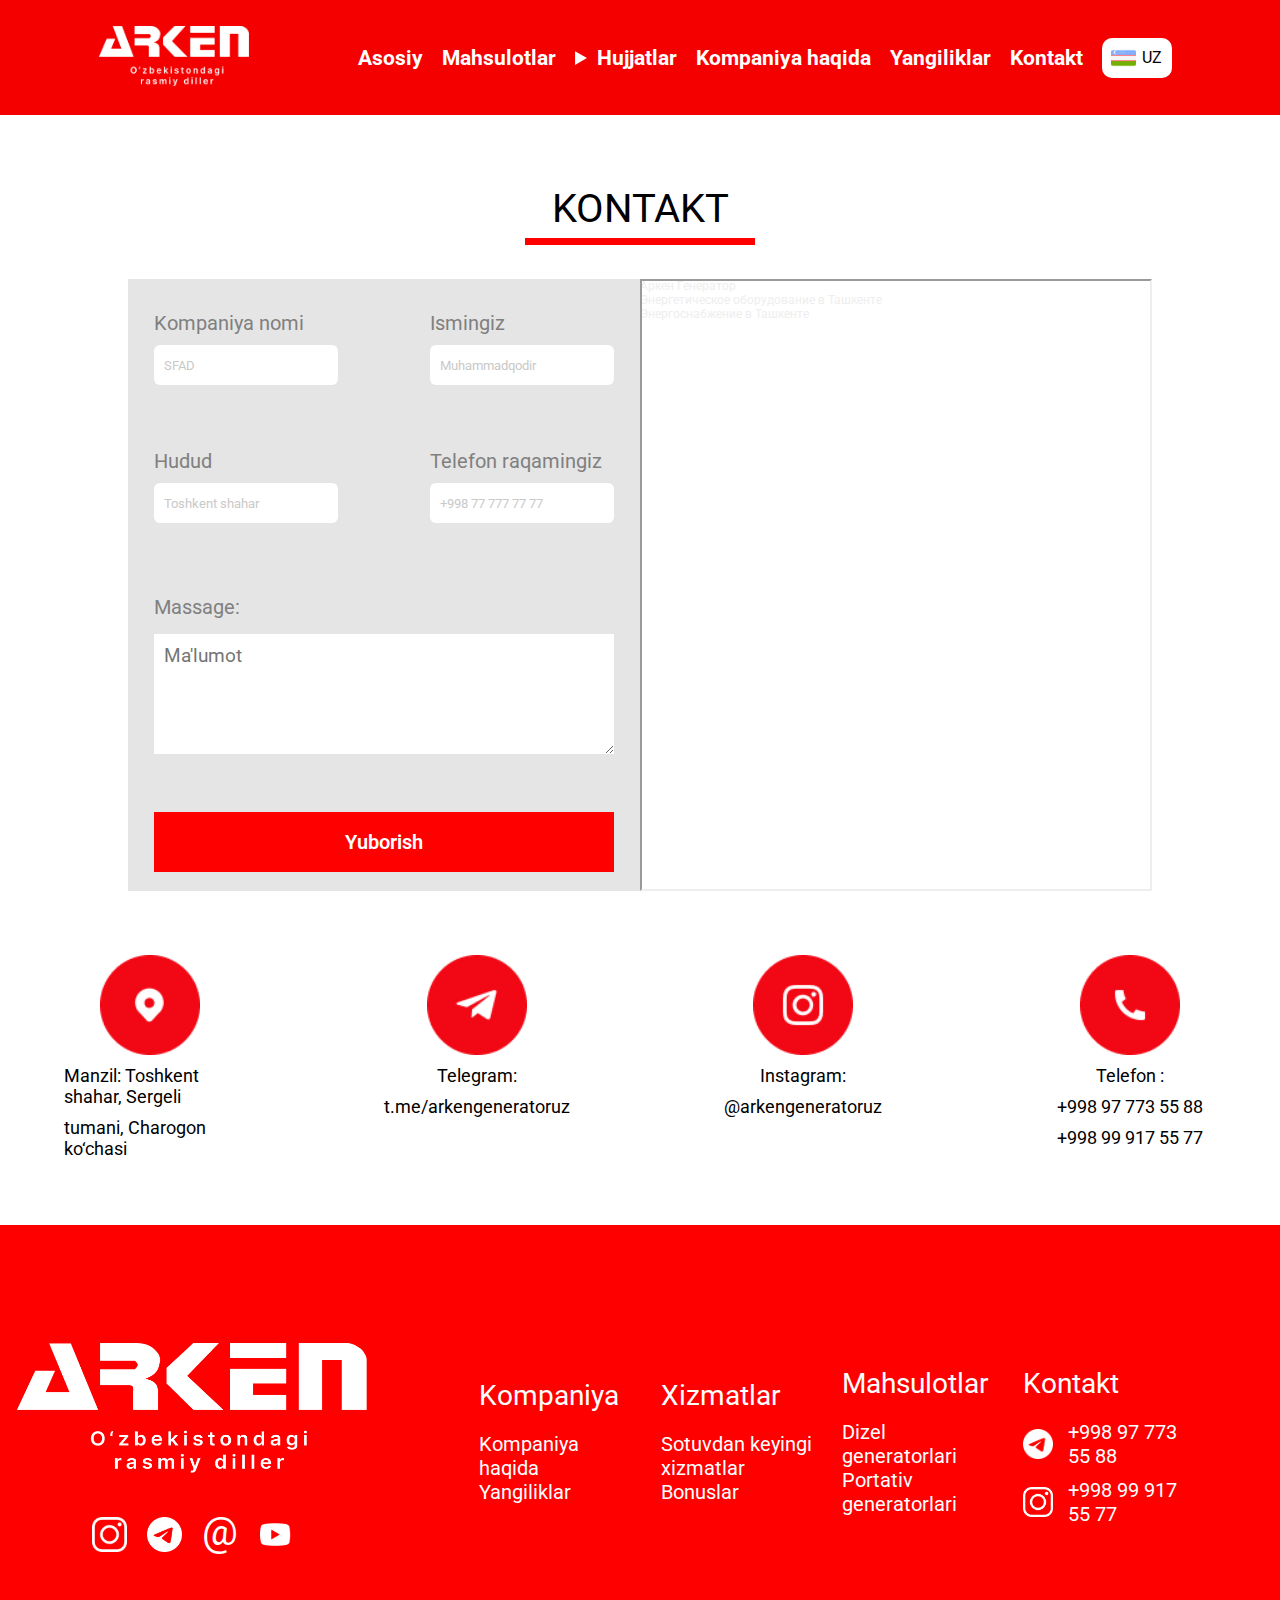
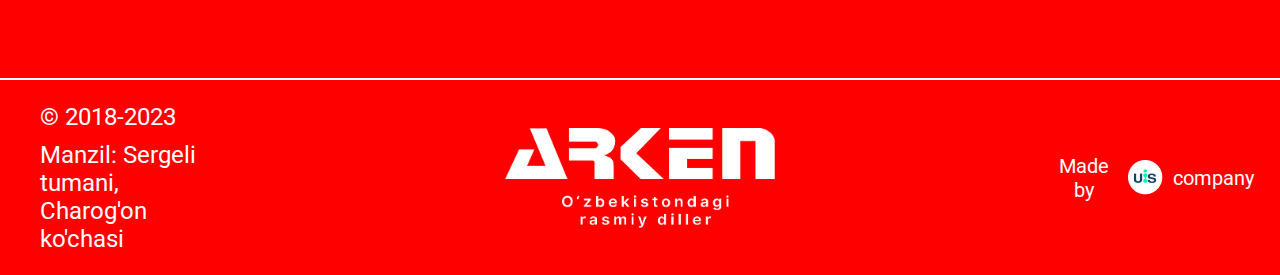
<file: contact.html>
<!DOCTYPE html>
<html lang="en">
<head>
    <meta charset="UTF-8">
    <meta name="viewport" content="width=device-width, initial-scale=1.0">
    <title>Document</title>
    <link rel="preconnect" href="https://fonts.googleapis.com">
<link rel="preconnect" href="https://fonts.gstatic.com" crossorigin>
<link href="https://fonts.googleapis.com/css2?family=Roboto&display=swap" rel="stylesheet">
    <link rel="stylesheet" href="./css/contact.css">
</head>
<body>
    <header>
        <a href=""><img src="./images/logo.png" alt=""></a>
        <nav>
            <a href="./index.html">Asosiy</a>
            <a href="./products.html">Mahsulotlar</a>
            <details class="menu-details">
                <summary>Hujjatlar</summary>
                <a href="./katalog.html">Katalog</a>
                <a href="">Yo'riqnoma</a>
                <a href="">Sertifikatlar</a>
                <a href="">Broshyular</a>
            </details>
            <a href="./kompany.html">Kompaniya haqida</a>
            <a href="./news.html">Yangiliklar</a>
            <a href="">Kontakt</a>
            <details class="translate-detailes">
                <summary class="global-summary">
                    <img src="./images/uzbekistan.png" alt="uzb_image">
                    <p>UZ</p>
                </summary>
                <button class="dropdown-button-items">
                    <img src="./images/russia.png" alt="rus_image">
                    <p>RU</p>
                </button>
                <button class="dropdown-button-items">
                    <img src="./images/united-kingdom.png" alt="eng_image">
                    <p>EN</p>
                </button>
                <button class="dropdown-button-items">
                    <img src="./images/turkey.png" alt="tur_image">
                    <p>TR</p>
                </button>
            </details>
        </nav>
    </header>



    <article class="products-title">
        <h1>KONTAKT</h1>
    </article>


    <div class="contact-container">
        <div class="contact-register">
            <div class="contact-con">
                <form><label for="sfad">Kompaniya nomi</label><input id="sfad" placeholder="SFAD" type="text"></form>
                <form><label for="name">Ismingiz</label><input id="name" placeholder="Muhammadqodir" type="name"></form>
            </div>
            <div class="contact-con">
                <form><label for="place">Hudud</label><input id="place" placeholder="Toshkent shahar" type="text"></form>
                <form><label for="number">Telefon raqamingiz</label><input id="number" placeholder="+998 77 777 77 77" type="name"></form>
            </div>
            <div class="contact-massage">
                <label for="massage-bt">Massage:</label>
                <textarea id="massage-bt" placeholder="Ma'lumot" rows="5" name="message"></textarea>
            </div>
            <div class="con-but">
                <button>Yuborish</button>
            </div>
        </div>
        <div class="contact-local">
            <div style="position:relative;overflow:hidden;"><a href="https://yandex.uz/maps/org/arken_generator_uzbekistan/188486185413/?utm_medium=mapframe&utm_source=maps" style="color:#eee;font-size:12px;position:absolute;top:0px;">Аркен Генератор</a><a href="https://yandex.uz/maps/10335/tashkent/category/energy_equipment/184107082/?utm_medium=mapframe&utm_source=maps" style="color:#eee;font-size:12px;position:absolute;top:14px;">Энергетическое оборудование в Ташкенте</a><a href="https://yandex.uz/maps/10335/tashkent/category/energy_supply/184108311/?utm_medium=mapframe&utm_source=maps" style="color:#eee;font-size:12px;position:absolute;top:28px;">Энергоснабжение в Ташкенте</a><iframe src="https://yandex.uz/map-widget/v1/?ll=69.214317%2C41.240646&mode=search&oid=188486185413&ol=biz&sctx=ZAAAAAgBEAAaKAoSCXedDflnUlFAEbYxdsJLqERAEhIJfEYiNIKNvz8RlScQdopVqz8iBgABAgMEBSgKOABAn58GSAFqAnV6nQHNzMw9oAEAqAEAvQGugx%2FhwgEGxeOblb4FggIPQXJrZW4gZ2VuZXJhdG9yigIAkgIAmgIMZGVza3RvcC1tYXBz&sll=69.214317%2C41.240646&sspn=0.009225%2C0.004000&text=Arken%20generator&z=17.74" width="560" height="400" frameborder="1" allowfullscreen="true" style="position:relative;"></iframe></div>
        </div>
    </div>


    <main class="locs">
        <div class="contacts">
            <img src="./images/loc.png" alt="">
            <p>Manzil: Toshkent shahar, Sergeli</p>
            <p>tumani, Charogon ko‘chasi</p>
        </div>
        <div class="contacts">
            <img src="./images/\teleg.png" alt="">
            <p>Telegram:</p>
            <p>t.me/arkengeneratoruz</p>
        </div>
        <div class="contacts">
            <img src="./images/insta.png" alt="">
            <p>Instagram:</p>
            <p>@arkengeneratoruz</p>
        </div>
        <div class="contacts">
            <img src="./images/tel.png" alt="">
            <p>Telefon :</p>
            <p>+998 97 773 55 88</p>
            <p>+998 99 917 55 77</p>
        </div>
    </main>



    <footer class="footer-container">
        <div class="top-footer">
            <div class="footer-logo">
                <img class="footer-global" src="./images/logo.png" alt="">
                <div class="footer-apps">
                    <a href=""><img src="./images/instagram.png" alt=""></a>
                    <a href=""><img src="./images/telegram.webp" alt=""></a>
                    <a href=""><p>@</p></a>
                    <a href=""><img src="./images/youtube.png" alt=""></a>
                </div>
            </div>
            <div class="footer-links">
                <div class="links">
                    <strong>Kompaniya</strong>
                    <a href="">Kompaniya haqida</a>
                    <a href="">Yangiliklar</a>
                </div>
                <div class="links">
                    <strong>Xizmatlar</strong>
                    <p>Sotuvdan keyingi xizmatlar</p>
                    <p>Bonuslar</p>
                </div>
                <div class="links">
                    <strong>Mahsulotlar</strong>
                    <a href="">Dizel generatorlari</a>
                    <a href="">Portativ generatorlari</a>
                </div>
                <div class="links">
                    <strong>Kontakt</strong>
                    <div class="link-telegram">
                        <img src="./images/telegram.webp" alt="">
                        <a href="">+998 97 773 55 88</a>
                    </div>
                    <div class="link-phone">
                        <img src="./images/instagram.png" alt="">
                        <a href="">+998 99 917 55 77</a>
                    </div>
                </div>
            </div>
        </div>
        <div class="footer-container">
                <div class="bottom-address">
                    <p>© 2018-2023</p>
                    <p>Manzil: Sergeli tumani, Charog'on ko'chasi</p>
                </div>
                <div class="bottom-image">
                    <img src="./images/logo.png" alt="">
                </div>
                <div class="bottom-button">
                    <button>
                        <p>Made by</p>
                        <img src="./images/uis.png" alt="">
                        <p>company</p>
                    </button>
                </div>
        </div>
    </footer>
</body>
</html>
</file>
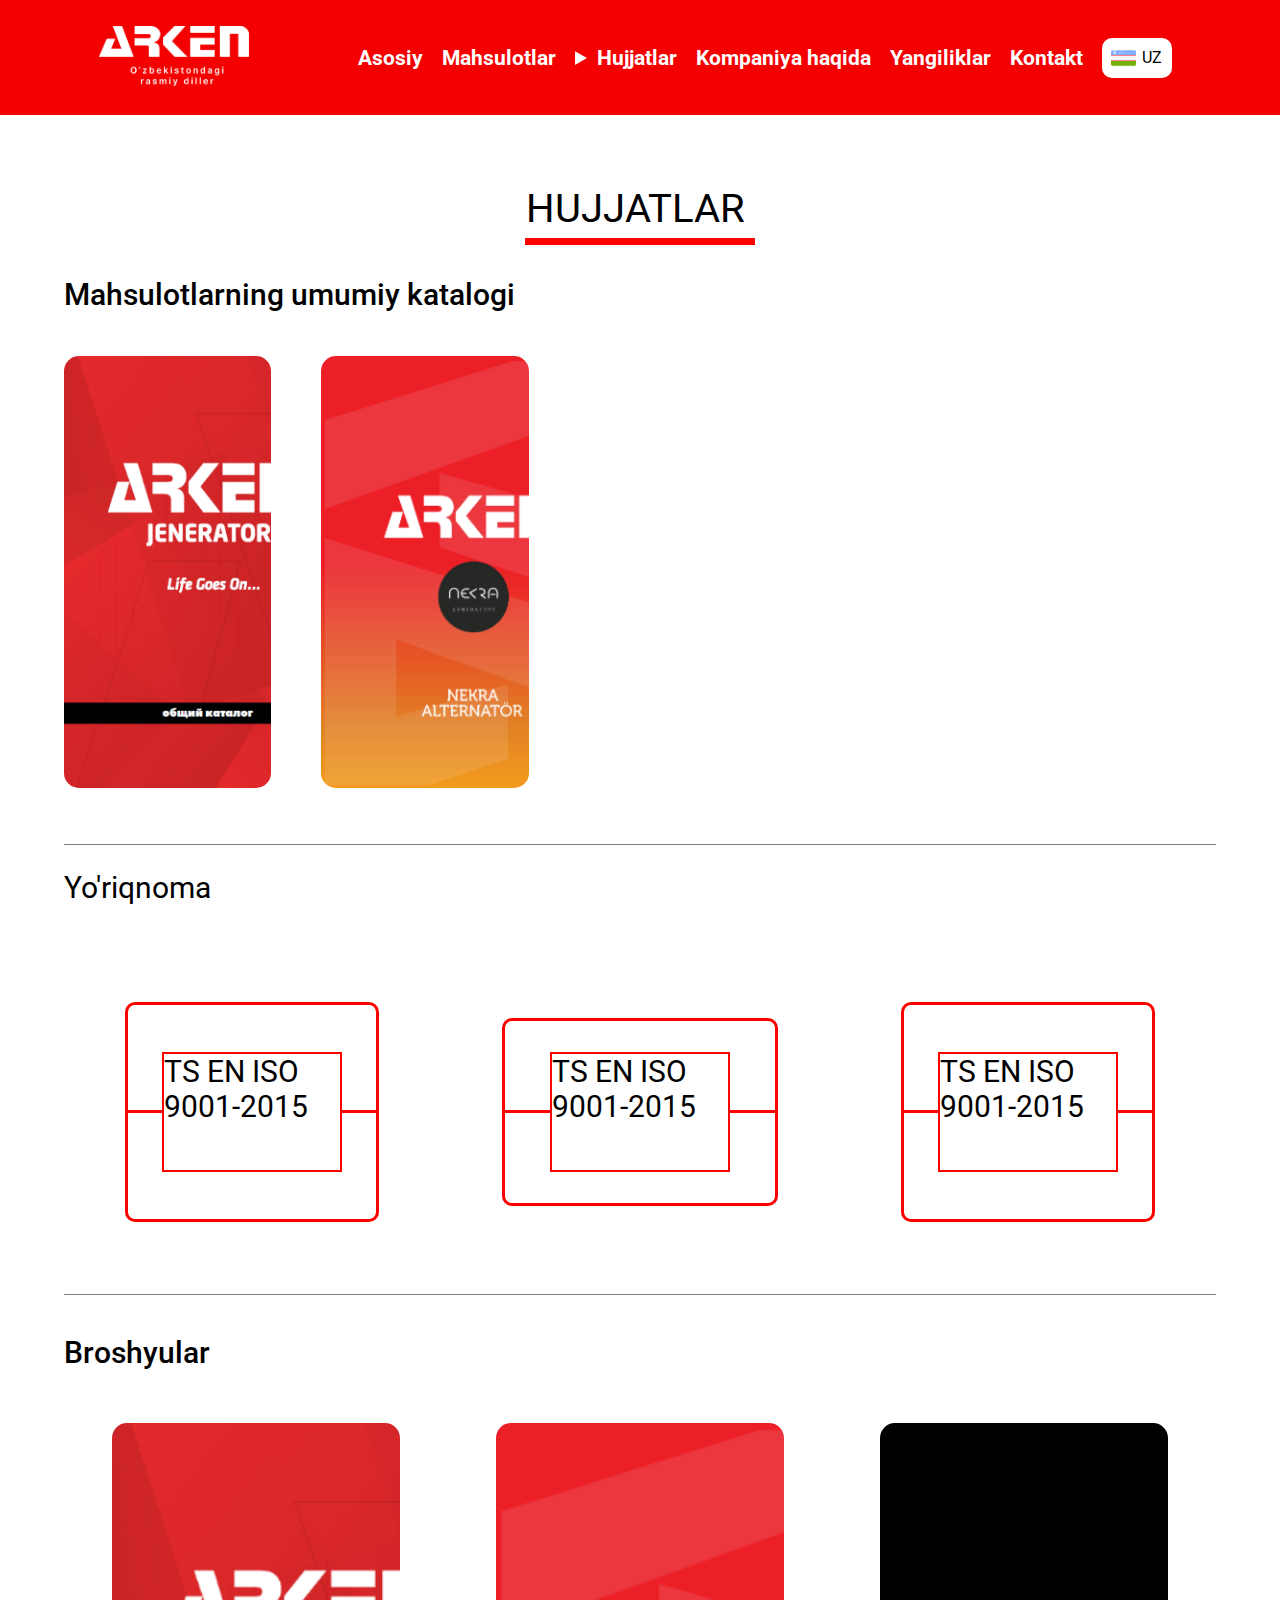
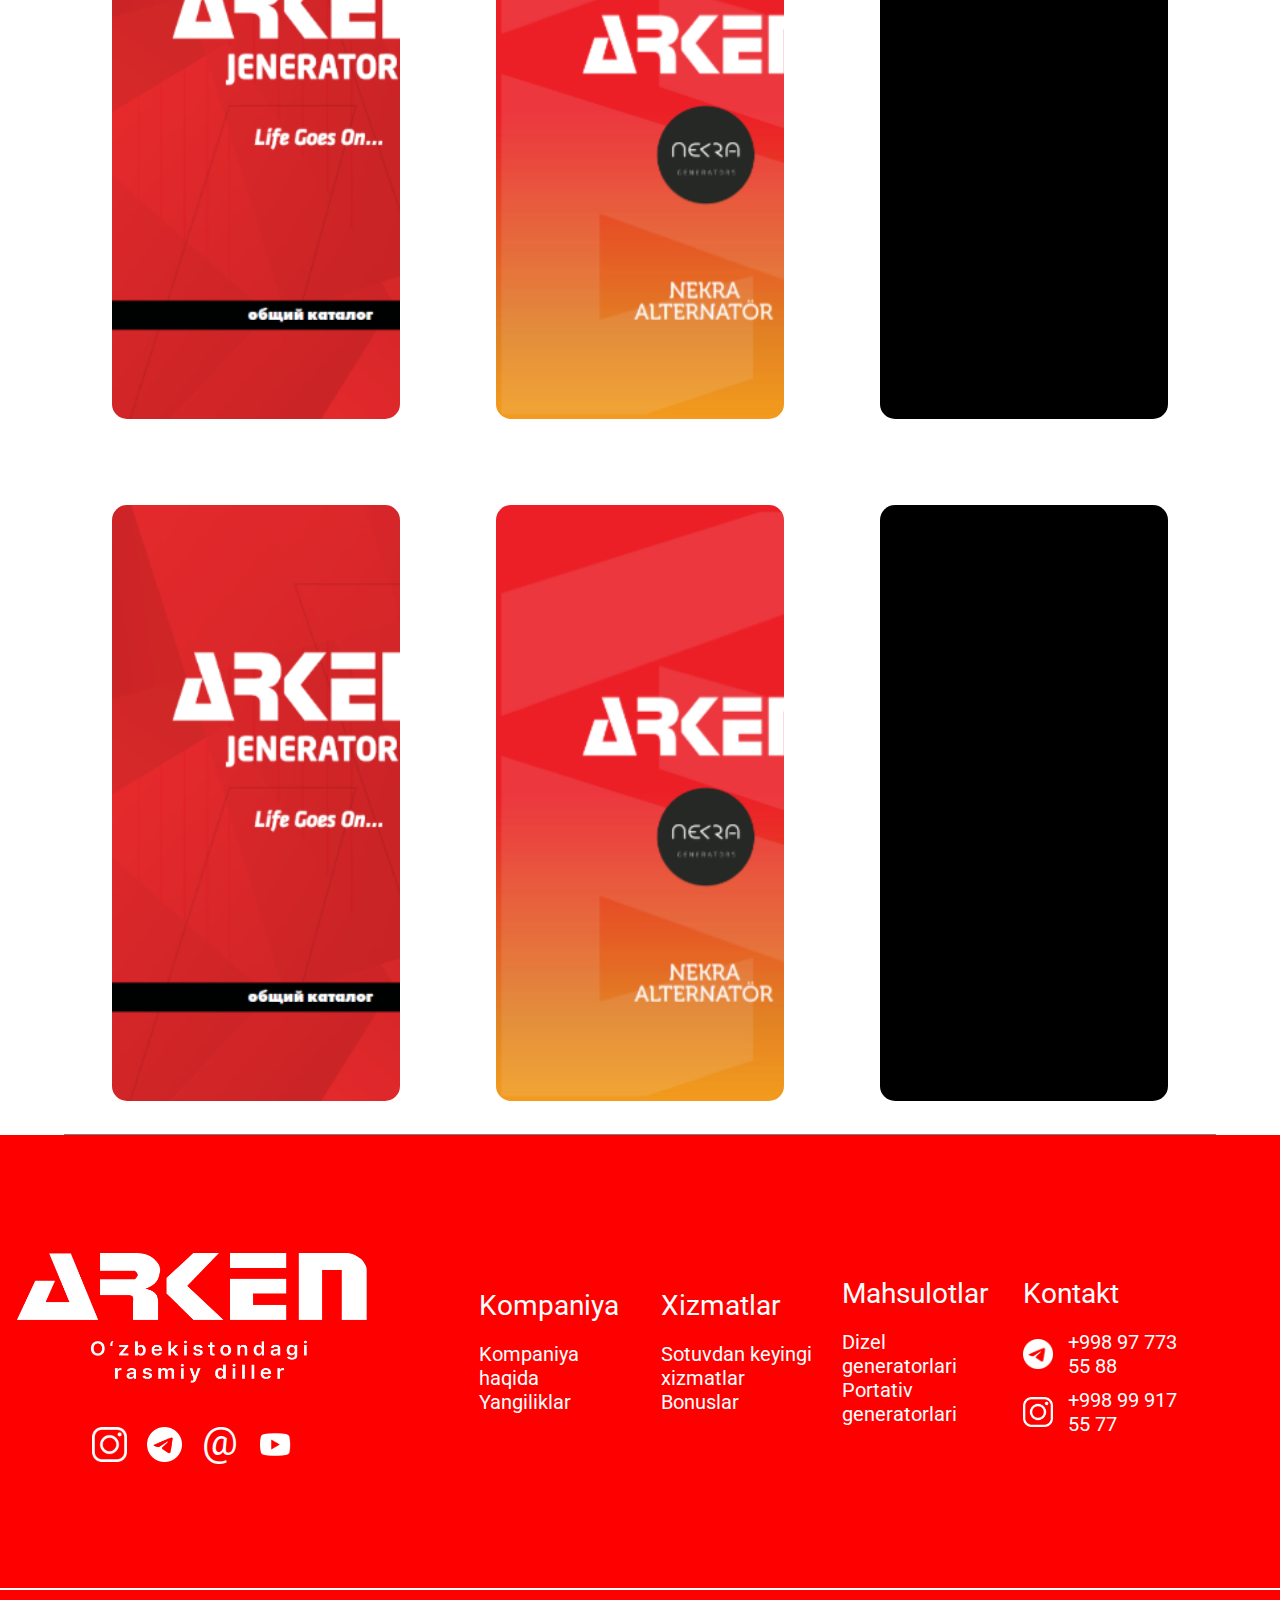
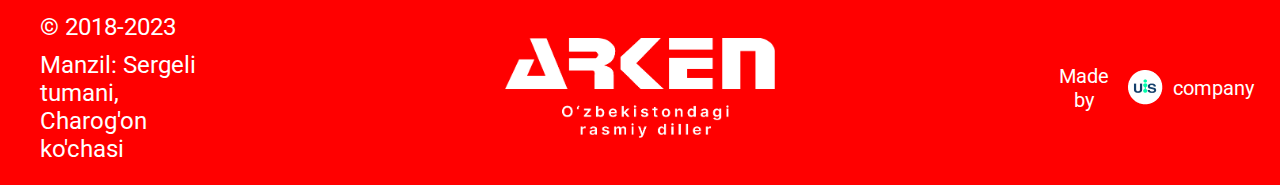
<file: katalog.html>
<!DOCTYPE html>
<html lang="en">
<head>
    <meta charset="UTF-8">
    <meta name="viewport" content="width=device-width, initial-scale=1.0">
    <title>Document</title>
    <link rel="preconnect" href="https://fonts.googleapis.com">
<link rel="preconnect" href="https://fonts.gstatic.com" crossorigin>
<link href="https://fonts.googleapis.com/css2?family=Roboto&display=swap" rel="stylesheet">
    <link rel="stylesheet" href="./css/katalog.css">
</head>
<body>
    
    <header>
        <a href=""><img src="./images/logo.png" alt=""></a>
        <nav>
            <a href="./index.html">Asosiy</a>
            <a href="./products.html">Mahsulotlar</a>
            <details class="menu-details">
                <summary>Hujjatlar</summary>
                <a href="./katalog.html">Katalog</a>
                <a href="./katalog.html#yoriqnoma">Yo'riqnoma</a>
                <a href="">Sertifikatlar</a>
                <a href="./katalog.html#broshyular">Broshyular</a>
            </details>
            <a href="./kompany.html">Kompaniya haqida</a>
            <a href="./news.html">Yangiliklar</a>
            <a href="./contact.html">Kontakt</a>
            <details class="translate-detailes">
                <summary class="global-summary">
                    <img src="./images/uzbekistan.png" alt="uzb_image">
                    <p>UZ</p>
                </summary>
                <button class="dropdown-button-items">
                    <img src="./images/russia.png" alt="rus_image">
                    <p>RU</p>
                </button>
                <button class="dropdown-button-items">
                    <img src="./images/united-kingdom.png" alt="eng_image">
                    <p>EN</p>
                </button>
                <button class="dropdown-button-items">
                    <img src="./images/turkey.png" alt="tur_image">
                    <p>TR</p>
                </button>
            </details>
        </nav>
    </header>


    <article class="products-title">
        <h1>HUJJATLAR</h1>
    </article>


    <div class="katalog_con1">
        <p>Mahsulotlarning umumiy katalogi</p>
        <div class="katalog_images">
            <div></div>
            <div></div>
        </div>
    </div>


    <div id="yoriqnoma" class="katalog_con2">
        <p>Yo'riqnoma</p>
        <div class="katalog_images2">

            <div class="katalog_box1">
                <div class="katalog_line"></div>
                <div class="absolute-div">
                    <div></div>
                    <p>TS EN ISO 9001-2015</p>
                </div>
            </div>

            <div class="katalog_box1_1">
                <div class="katalog_line"></div>
                <div class="absolute-div">
                    <div></div>
                    <p>TS EN ISO 9001-2015</p>
                </div>
            </div>

            <div class="katalog_box1">
                <div class="katalog_line"></div>
                <div class="absolute-div">
                    <div></div>
                    <p>TS EN ISO 9001-2015</p>
                </div>
            </div>

        </div>
    </div>


    <div id="broshyular" class="katalog_con3">
        <p>Broshyular</p>
        <div class="katalog_images_2">
            <div></div>
            <div></div>
            <div></div>
        </div>
        <div class="katalog_images_2">
            <div></div>
            <div></div>
            <div></div>
        </div>
    </div>


    <footer class="footer-container">
        <div class="top-footer">
            <div class="footer-logo">
                <img class="footer-global" src="./images/logo.png" alt="">
                <div class="footer-apps">
                    <a href=""><img src="./images/instagram.png" alt=""></a>
                    <a href=""><img src="./images/telegram.webp" alt=""></a>
                    <a href=""><p>@</p></a>
                    <a href=""><img src="./images/youtube.png" alt=""></a>
                </div>
            </div>
            <div class="footer-links">
                <div class="links">
                    <strong>Kompaniya</strong>
                    <a href="">Kompaniya haqida</a>
                    <a href="">Yangiliklar</a>
                </div>
                <div class="links">
                    <strong>Xizmatlar</strong>
                    <p>Sotuvdan keyingi xizmatlar</p>
                    <p>Bonuslar</p>
                </div>
                <div class="links">
                    <strong>Mahsulotlar</strong>
                    <a href="">Dizel generatorlari</a>
                    <a href="">Portativ generatorlari</a>
                </div>
                <div class="links">
                    <strong>Kontakt</strong>
                    <div class="link-telegram">
                        <img src="./images/telegram.webp" alt="">
                        <a href="">+998 97 773 55 88</a>
                    </div>
                    <div class="link-phone">
                        <img src="./images/instagram.png" alt="">
                        <a href="">+998 99 917 55 77</a>
                    </div>
                </div>
            </div>
        </div>
        <div class="footer-container">
                <div class="bottom-address">
                    <p>© 2018-2023</p>
                    <p>Manzil: Sergeli tumani, Charog'on ko'chasi</p>
                </div>
                <div class="bottom-image">
                    <img src="./images/logo.png" alt="">
                </div>
                <div class="bottom-button">
                    <button>
                        <p>Made by</p>
                        <img src="./images/uis.png" alt="">
                        <p>company</p>
                    </button>
                </div>
        </div>
    </footer>
</body>
</html>
</file>
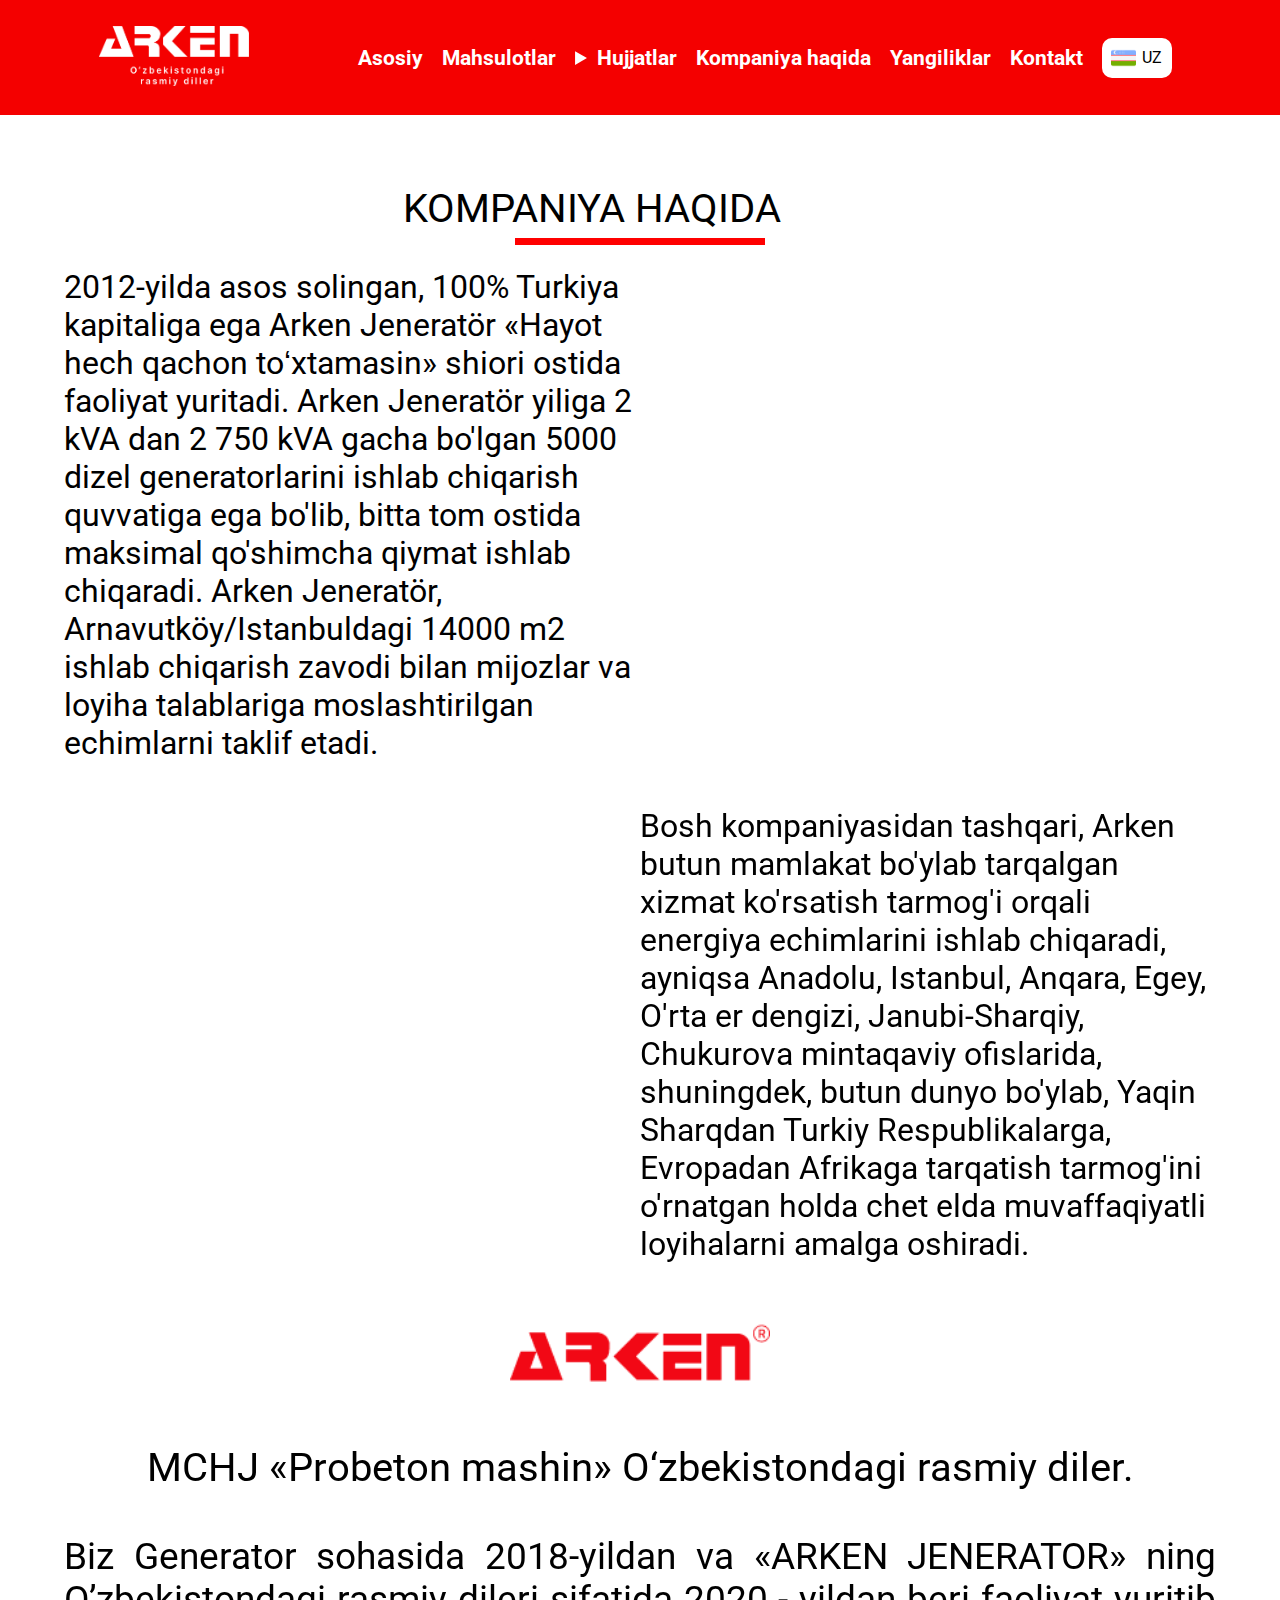
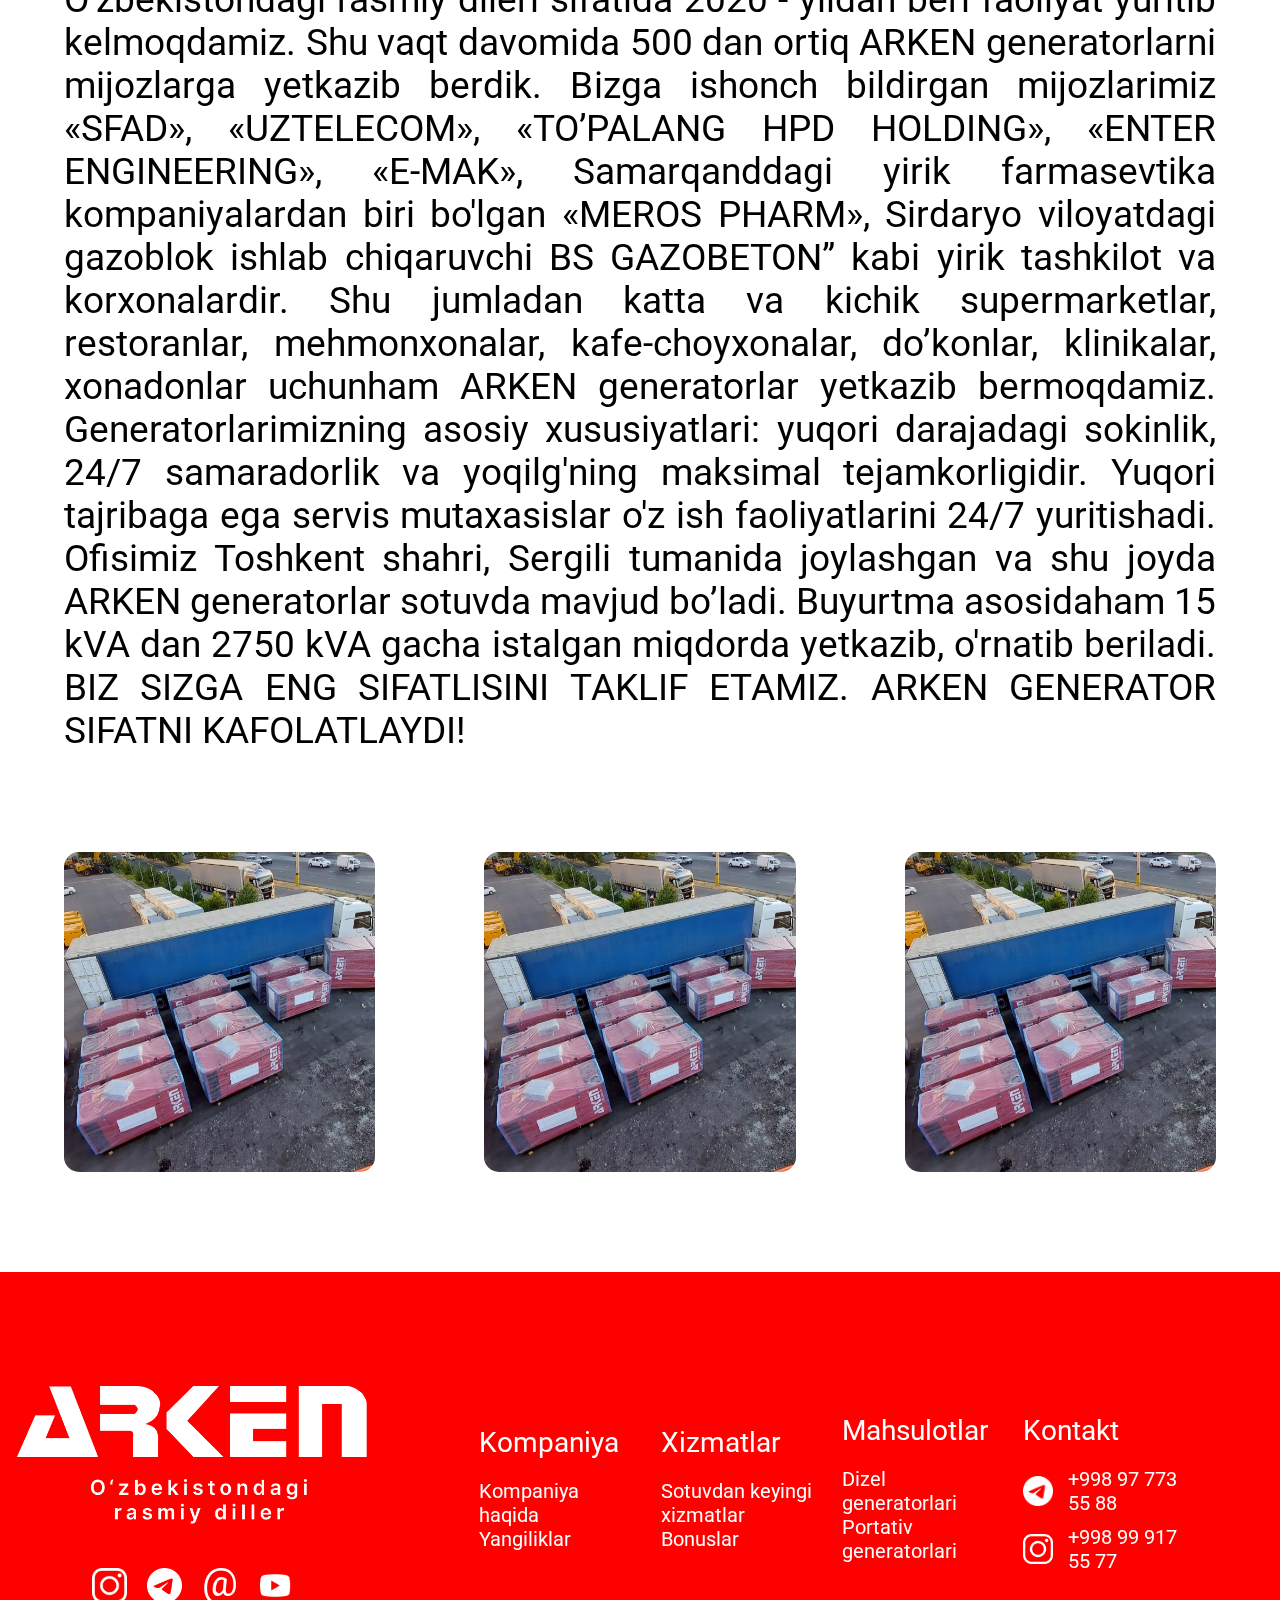
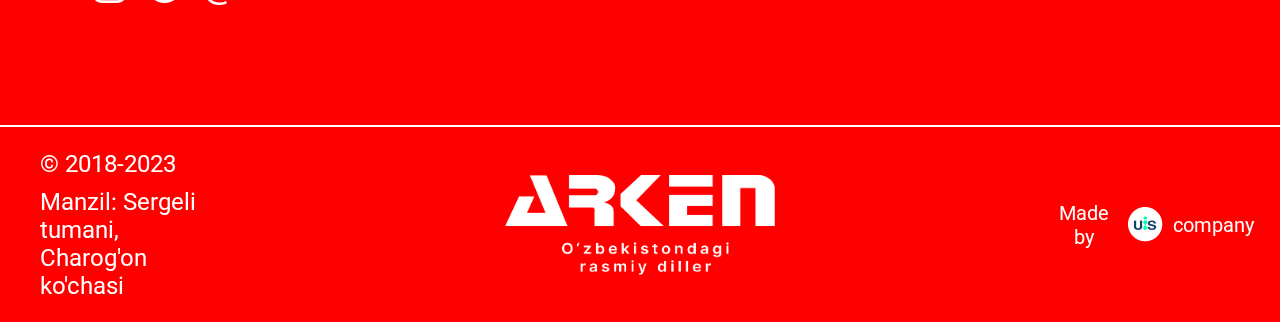
<file: kompany.html>
<!DOCTYPE html>
<html lang="en">
<head>
    <meta charset="UTF-8">
    <meta name="viewport" content="width=device-width, initial-scale=1.0">
    <title>Document</title>
    <link rel="preconnect" href="https://fonts.googleapis.com">
<link rel="preconnect" href="https://fonts.gstatic.com" crossorigin>
<link href="https://fonts.googleapis.com/css2?family=Roboto&display=swap" rel="stylesheet">
    <link rel="stylesheet" href="https://fonts.googleapis.com/css2?family=Material+Symbols+Outlined:opsz,wght,FILL,GRAD@20..48,100..700,0..1,-50..200" />
    <link rel="stylesheet" href="./css/kompany.css">
</head>
    <!-- <.........................................................NAVBAR.................................................> -->
    <header>
        <a href=""><img src="./images/logo.png" alt=""></a>
        <nav>
            <a href="./index.html">Asosiy</a>
            <a href="./products.html">Mahsulotlar</a>
            <details class="menu-details">
                <summary>Hujjatlar</summary>
                <a href="./katalog.html">Katalog</a>
                <a href="">Yo'riqnoma</a>
                <a href="">Sertifikatlar</a>
                <a href="">Broshyular</a>
            </details>
            <a href="./kompany.html">Kompaniya haqida</a>
            <a href="./news.html">Yangiliklar</a>
            <a href="./contact.html">Kontakt</a>
            <details class="translate-detailes">
                <summary class="global-summary">
                    <img src="./images/uzbekistan.png" alt="uzb_image">
                    <p>UZ</p>
                </summary>
                <button class="dropdown-button-items">
                    <img src="./images/russia.png" alt="rus_image">
                    <p>RU</p>
                </button>
                <button class="dropdown-button-items">
                    <img src="./images/united-kingdom.png" alt="eng_image">
                    <p>EN</p>
                </button>
                <button class="dropdown-button-items">
                    <img src="./images/turkey.png" alt="tur_image">
                    <p>TR</p>
                </button>
            </details>
        </nav>
    </header>
<!-- <.........................................................NAVBAR.................................................> -->
<!-- <..............................................................Products..............................................> -->

<article class="products-title">
    <h1>KOMPANIYA HAQIDA</h1>
</article>

<main class="product">
    <h1>2012-yilda asos solingan, 100% Turkiya kapitaliga ega Arken Jeneratör «Hayot hech qachon toʻxtamasin» shiori ostida faoliyat yuritadi. Arken Jeneratör yiliga 2 kVA dan 2 750 kVA gacha bo'lgan 5000 dizel generatorlarini ishlab chiqarish quvvatiga ega bo'lib, bitta tom ostida maksimal qo'shimcha qiymat ishlab chiqaradi. Arken Jeneratör, Arnavutköy/Istanbuldagi 14000 m2 ishlab chiqarish zavodi bilan mijozlar va loyiha talablariga moslashtirilgan echimlarni taklif etadi.</h1>
    <iframe width="560" height="315" src="https://www.youtube.com/embed/IegCm7bm4Ak?si=DQWMz5nnb51iL0DK" title="YouTube video player" frameborder="0" allow="accelerometer; autoplay; clipboard-write; encrypted-media; gyroscope; picture-in-picture; web-share" referrerpolicy="strict-origin-when-cross-origin" allowfullscreen></iframe>
</main>

<main class="product">
    <iframe width="560" height="315" src="https://www.youtube.com/embed/Z9tTKNaWA18?si=XNKGsq3Ng0_gRu9Q" title="YouTube video player" frameborder="0" allow="accelerometer; autoplay; clipboard-write; encrypted-media; gyroscope; picture-in-picture; web-share" referrerpolicy="strict-origin-when-cross-origin" allowfullscreen></iframe>
    <h1>Bosh kompaniyasidan tashqari, Arken butun mamlakat bo'ylab tarqalgan xizmat ko'rsatish tarmog'i orqali energiya echimlarini ishlab chiqaradi, ayniqsa Anadolu, Istanbul, Anqara, Egey, O'rta er dengizi, Janubi-Sharqiy, Chukurova mintaqaviy ofislarida, shuningdek, butun dunyo bo'ylab, Yaqin Sharqdan Turkiy Respublikalarga, Evropadan Afrikaga tarqatish tarmog'ini o'rnatgan holda chet elda muvaffaqiyatli loyihalarni amalga oshiradi.</h1>
</main>
<!-- <..............................................................Products..............................................> -->

<!-- <...............................................................section...........................................................> -->
<article class="about-title">
    <img src="./images/Group 50.png" alt="">
    <h1>MCHJ «Probeton mashin» O‘zbekistondagi rasmiy diler.</h1>
</article>

<div class="service-text">
    <p>Biz Generator sohasida 2018-yildan va «ARKEN JENERATOR» ning O’zbekistondagi rasmiy dileri sifatida 2020 - yildan beri faoliyat yuritib kelmoqdamiz. Shu vaqt davomida 500 dan ortiq ARKEN generatorlarni mijozlarga yetkazib berdik. Bizga ishonch bildirgan mijozlarimiz «SFAD», «UZTELECOM», «TO’PALANG HPD HOLDING», «ENTER ENGINEERING», «E-MAK», Samarqanddagi yirik farmasevtika kompaniyalardan biri bo'lgan «MEROS PHARM», Sirdaryo viloyatdagi gazoblok ishlab chiqaruvchi BS GAZOBETON” kabi yirik tashkilot va korxonalardir. Shu jumladan katta va kichik supermarketlar, restoranlar, mehmonxonalar, kafe-choyxonalar, do’konlar, klinikalar, xonadonlar uchunham ARKEN generatorlar yetkazib bermoqdamiz. Generatorlarimizning asosiy xususiyatlari: yuqori darajadagi sokinlik, 24/7 samaradorlik va yoqilg'ning maksimal tejamkorligidir. Yuqori tajribaga ega servis mutaxasislar o'z ish faoliyatlarini 24/7 yuritishadi. Ofisimiz Toshkent shahri, Sergili tumanida joylashgan va shu joyda ARKEN generatorlar sotuvda mavjud bo’ladi. Buyurtma asosidaham 15 kVA dan 2750 kVA gacha istalgan miqdorda yetkazib, o'rnatib beriladi.
        BIZ SIZGA ENG SIFATLISINI TAKLIF ETAMIZ. ARKEN GENERATOR SIFATNI KAFOLATLAYDI!</p>
</div>

<div class="service-container">
    <div></div>
    <div></div>
    <div></div>
</div>
<!-- <...............................................................section...........................................................> -->

<!-- <.................................................Footer.................................................> -->

<footer class="footer-container">
    <div class="top-footer">
        <div class="footer-logo">
            <img class="logo-footer" src="./images/logo.png" alt="">
            <div class="footer-apps">
                <a href=""><img src="./images/instagram.png" alt=""></a>
                <a href=""><img src="./images/telegram.webp" alt=""></a>
                <a href=""><p>@</p></a>
                <a href=""><img src="./images/youtube.png" alt=""></a>
            </div>
        </div>
        <div class="footer-links">
            <div class="links">
                <strong>Kompaniya</strong>
                <a href="">Kompaniya haqida</a>
                <a href="">Yangiliklar</a>
            </div>
            <div class="links">
                <strong>Xizmatlar</strong>
                <p>Sotuvdan keyingi xizmatlar</p>
                <p>Bonuslar</p>
            </div>
            <div class="links">
                <strong>Mahsulotlar</strong>
                <a href="">Dizel generatorlari</a>
                <a href="">Portativ generatorlari</a>
            </div>
            <div class="links">
                <strong>Kontakt</strong>
                <div class="link-telegram">
                    <img src="./images/telegram.webp" alt="">
                    <a href="">+998 97 773 55 88</a>
                </div>
                <div class="link-phone">
                    <img src="./images/instagram.png" alt="">
                    <a href="">+998 99 917 55 77</a>
                </div>
            </div>
        </div>
    </div>
    <div class="footer-container">
            <div class="bottom-address">
                <p>© 2018-2023</p>
                <p>Manzil: Sergeli tumani, Charog'on ko'chasi</p>
            </div>
            <div class="bottom-image">
                <img src="./images/logo.png" alt="">
            </div>
            <div class="bottom-button">
                <button>
                    <p>Made by</p>
                    <img src="./images/uis.png" alt="">
                    <p>company</p>
                </button>
            </div>
    </div>
</footer>
<!-- <.................................................Footer.................................................> -->
</body>
</html>
</file>
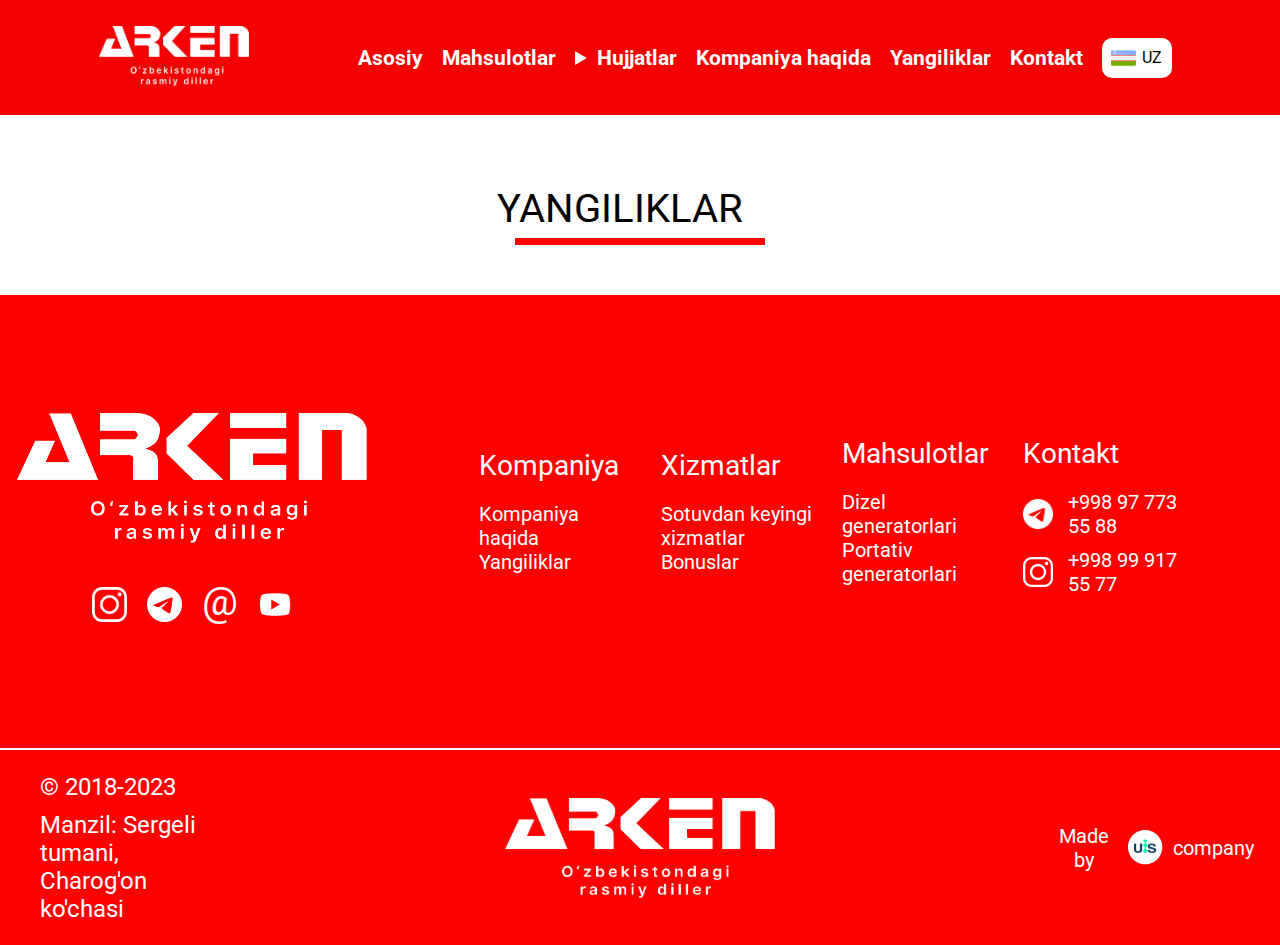
<file: news.html>
<!DOCTYPE html>
<html lang="en">
<head>
    <meta charset="UTF-8">
    <meta name="viewport" content="width=device-width, initial-scale=1.0">
    <title>Document</title>
    <link rel="preconnect" href="https://fonts.googleapis.com">
<link rel="preconnect" href="https://fonts.gstatic.com" crossorigin>
<link href="https://fonts.googleapis.com/css2?family=Roboto&display=swap" rel="stylesheet">
    <link rel="stylesheet" href="./css/news.css">
</head>
<body>
    <header>
        <a href=""><img src="./images/logo.png" alt=""></a>
        <nav>
            <a href="./index.html">Asosiy</a>
            <a href="./products.html">Mahsulotlar</a>
            <details class="menu-details">
                <summary>Hujjatlar</summary>
                <a href="./katalog.html">Katalog</a>
                <a href="">Yo'riqnoma</a>
                <a href="">Sertifikatlar</a>
                <a href="">Broshyular</a>
            </details>
            <a href="./kompany.html">Kompaniya haqida</a>
            <a href="./news.html">Yangiliklar</a>
            <a href="./contact.html">Kontakt</a>
            <details class="translate-detailes">
                <summary class="global-summary">
                    <img src="./images/uzbekistan.png" alt="uzb_image">
                    <p>UZ</p>
                </summary>
                <button class="dropdown-button-items">
                    <img src="./images/russia.png" alt="rus_image">
                    <p>RU</p>
                </button>
                <button class="dropdown-button-items">
                    <img src="./images/united-kingdom.png" alt="eng_image">
                    <p>EN</p>
                </button>
                <button class="dropdown-button-items">
                    <img src="./images/turkey.png" alt="tur_image">
                    <p>TR</p>
                </button>
            </details>
        </nav>
    </header>


    <article class="products-title">
        <h1>YANGILIKLAR</h1>
    </article>


    <footer class="footer-container">
        <div class="top-footer">
            <div class="footer-logo">
                <img class="footer-global" src="./images/logo.png" alt="">
                <div class="footer-apps">
                    <a href=""><img src="./images/instagram.png" alt=""></a>
                    <a href=""><img src="./images/telegram.webp" alt=""></a>
                    <a href=""><p>@</p></a>
                    <a href=""><img src="./images/youtube.png" alt=""></a>
                </div>
            </div>
            <div class="footer-links">
                <div class="links">
                    <strong>Kompaniya</strong>
                    <a href="">Kompaniya haqida</a>
                    <a href="">Yangiliklar</a>
                </div>
                <div class="links">
                    <strong>Xizmatlar</strong>
                    <p>Sotuvdan keyingi xizmatlar</p>
                    <p>Bonuslar</p>
                </div>
                <div class="links">
                    <strong>Mahsulotlar</strong>
                    <a href="">Dizel generatorlari</a>
                    <a href="">Portativ generatorlari</a>
                </div>
                <div class="links">
                    <strong>Kontakt</strong>
                    <div class="link-telegram">
                        <img src="./images/telegram.webp" alt="">
                        <a href="">+998 97 773 55 88</a>
                    </div>
                    <div class="link-phone">
                        <img src="./images/instagram.png" alt="">
                        <a href="">+998 99 917 55 77</a>
                    </div>
                </div>
            </div>
        </div>
        <div class="footer-container">
                <div class="bottom-address">
                    <p>© 2018-2023</p>
                    <p>Manzil: Sergeli tumani, Charog'on ko'chasi</p>
                </div>
                <div class="bottom-image">
                    <img src="./images/logo.png" alt="">
                </div>
                <div class="bottom-button">
                    <button>
                        <p>Made by</p>
                        <img src="./images/uis.png" alt="">
                        <p>company</p>
                    </button>
                </div>
        </div>
    </footer>
</body>
</html>
</file>
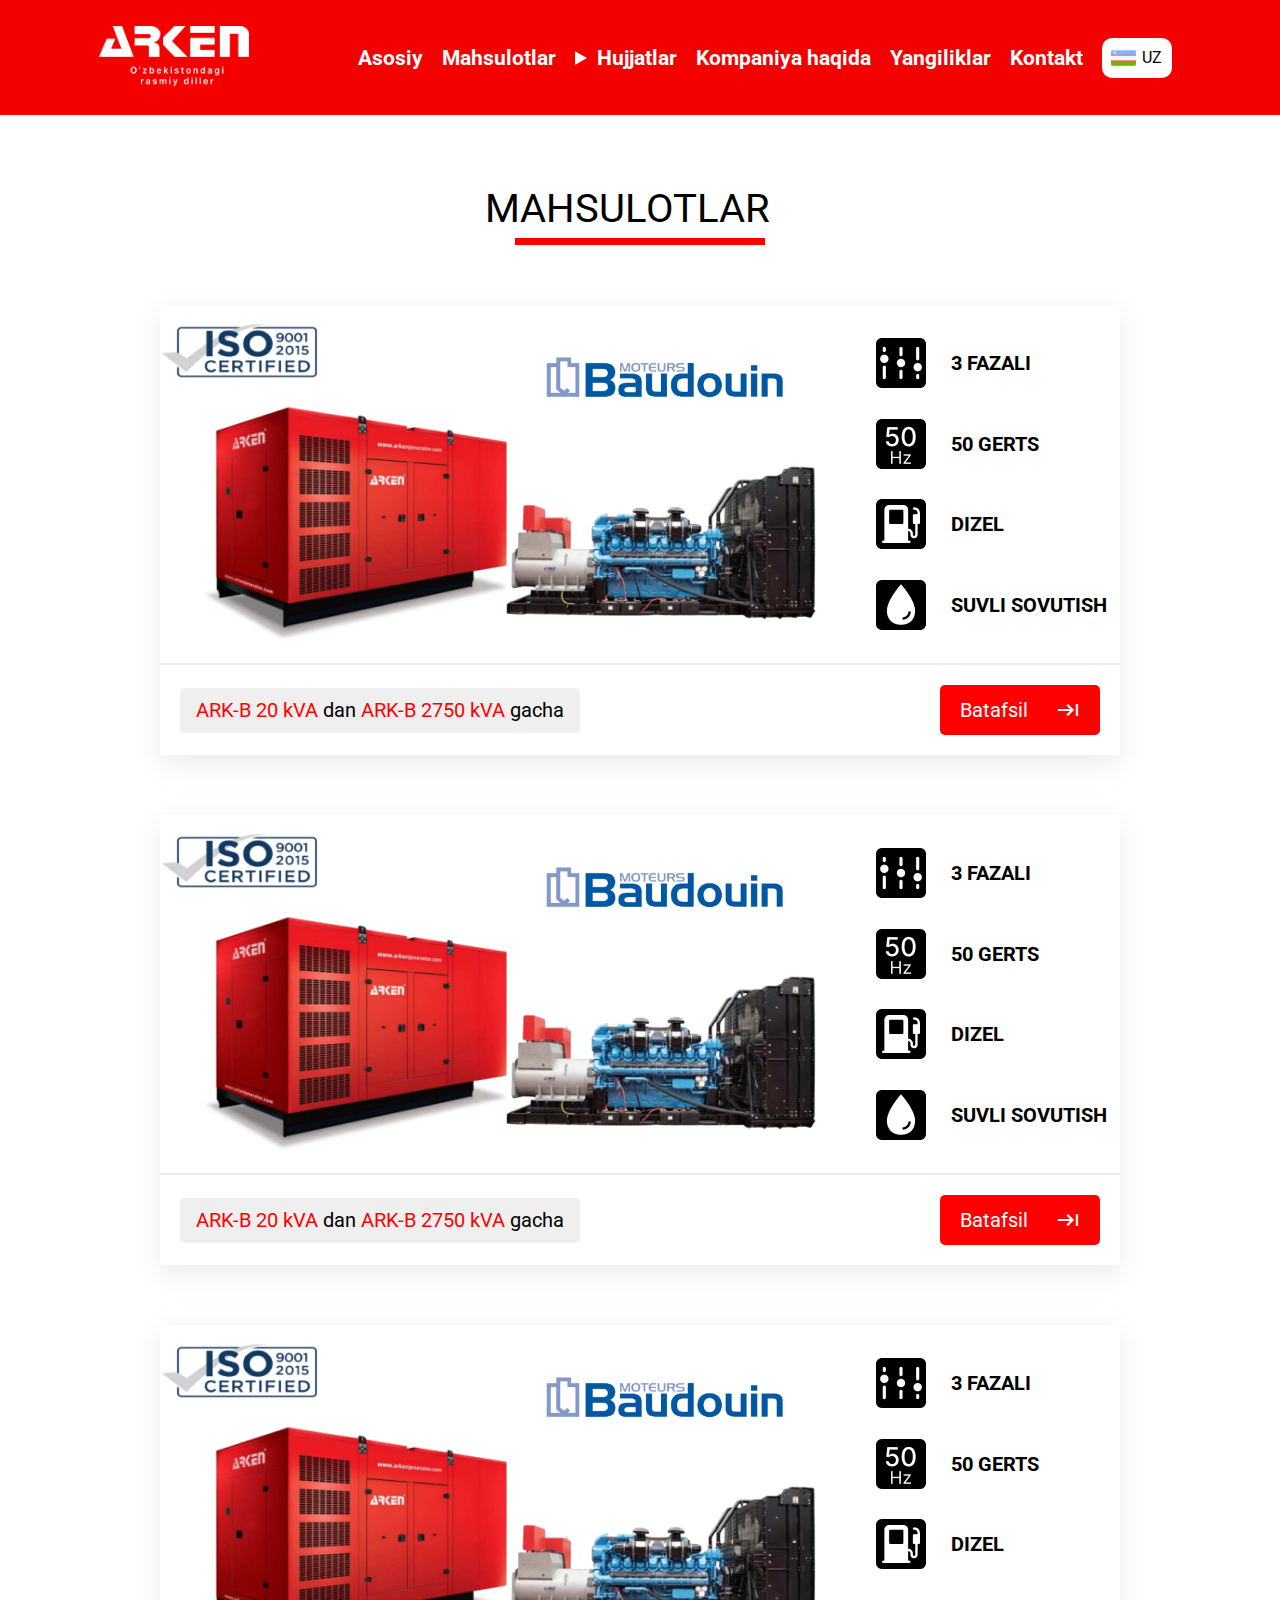
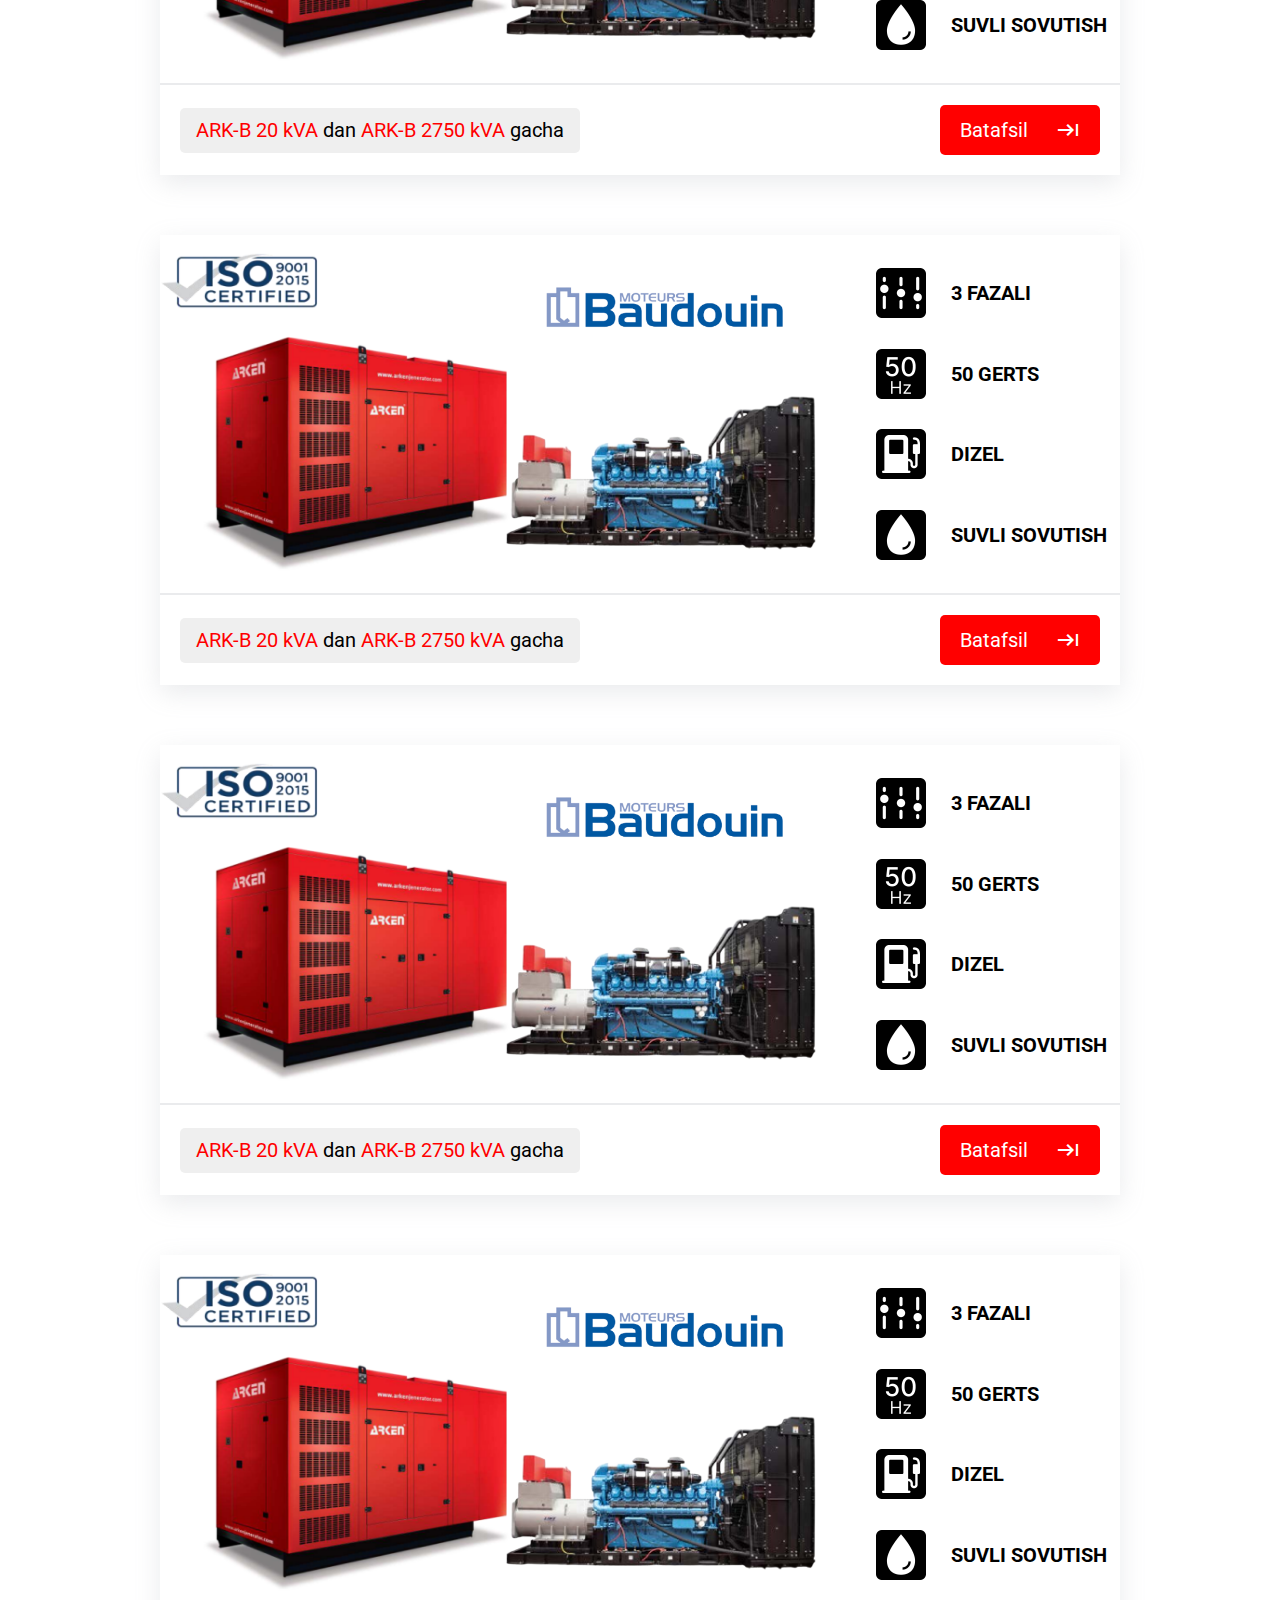
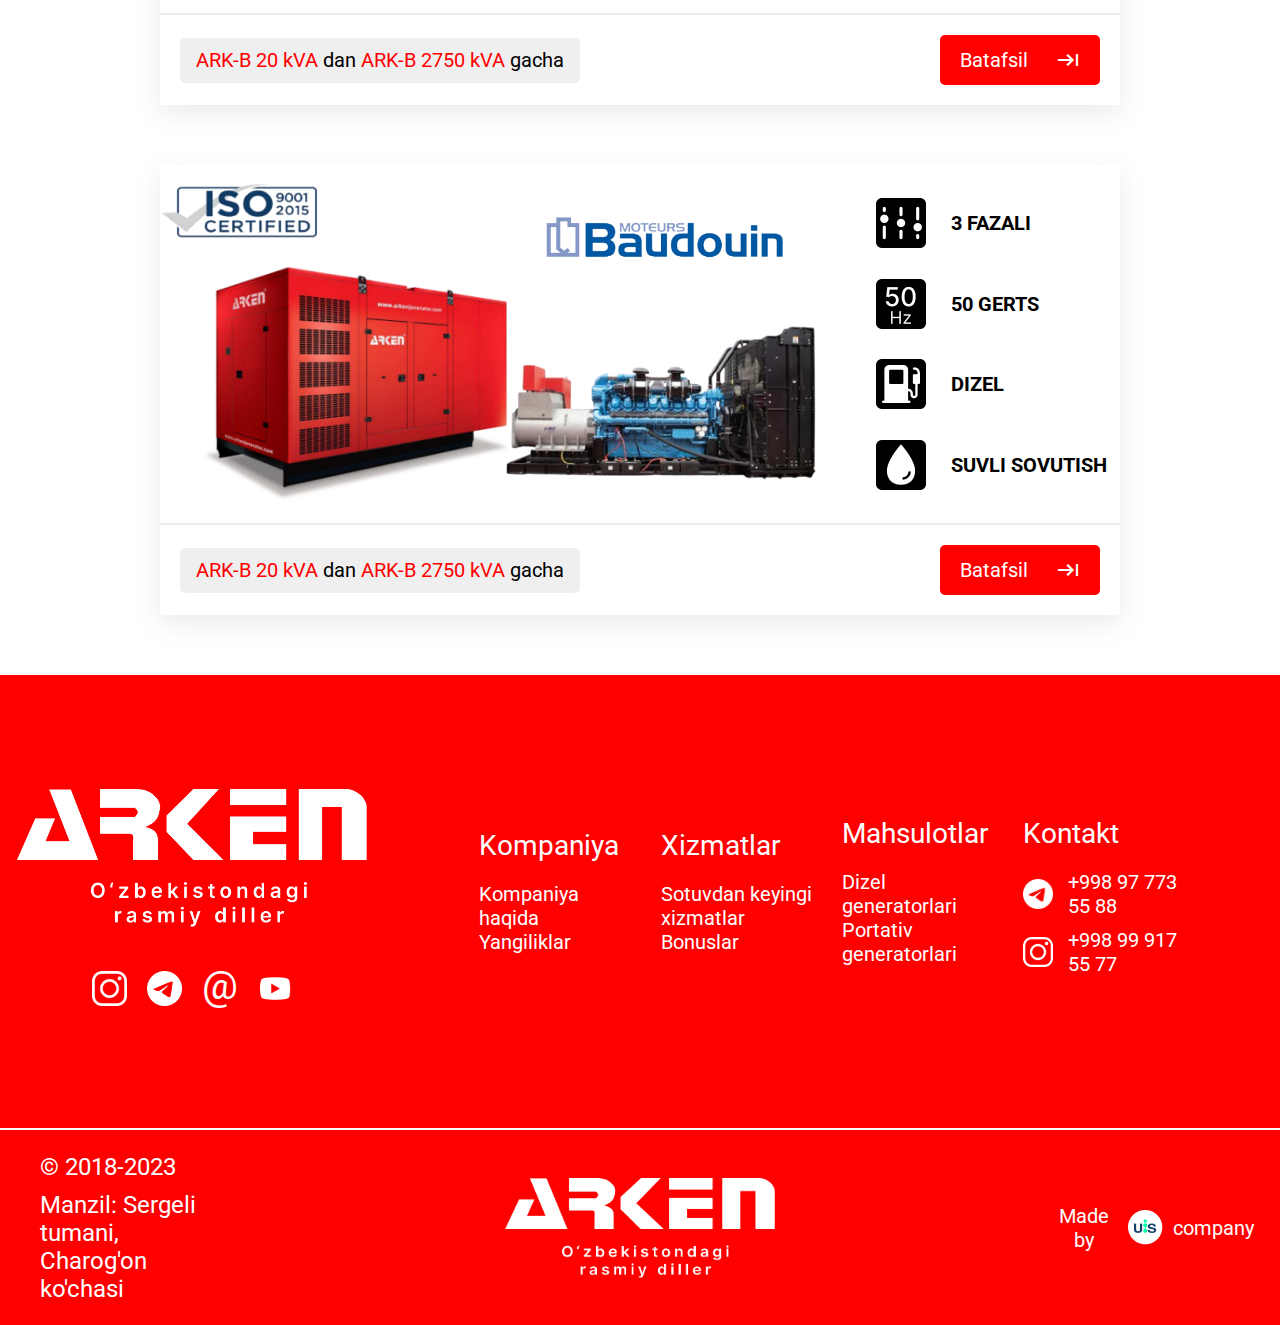
<file: products.html>
<!DOCTYPE html>
<html lang="en">
<head>
    <meta charset="UTF-8">
    <meta http-equiv="X-UA-Compatible" content="IE=edge">
    <meta name="viewport" content="width=device-width, initial-scale=1.0">
    <title>Document</title>
    <link rel="preconnect" href="https://fonts.googleapis.com">
<link rel="preconnect" href="https://fonts.gstatic.com" crossorigin>
<link href="https://fonts.googleapis.com/css2?family=Roboto&display=swap" rel="stylesheet">
    <link rel="stylesheet" href="https://fonts.googleapis.com/css2?family=Material+Symbols+Outlined:opsz,wght,FILL,GRAD@20..48,100..700,0..1,-50..200" />
    <link rel="stylesheet" href="./css/products.css">
</head>
<body>
<!-- <.........................................................NAVBAR.................................................> -->
<header>
    <a href=""><img src="./images/logo.png" alt=""></a>
    <nav>
        <a href="./index.html">Asosiy</a>
        <a href="./products.html">Mahsulotlar</a>
        <details class="menu-details">
            <summary>Hujjatlar</summary>
            <a href="./katalog.html">Katalog</a>
            <a href="">Yo'riqnoma</a>
            <a href="">Sertifikatlar</a>
            <a href="">Broshyular</a>
        </details>
        <a href="./kompany.html">Kompaniya haqida</a>
        <a href="./news.html">Yangiliklar</a>
        <a href="./contact.html">Kontakt</a>
        <details class="translate-detailes">
            <summary class="global-summary">
                <img src="./images/uzbekistan.png" alt="uzb_image">
                <p>UZ</p>
            </summary>
            <button class="dropdown-button-items">
                <img src="./images/russia.png" alt="rus_image">
                <p>RU</p>
            </button>
            <button class="dropdown-button-items">
                <img src="./images/united-kingdom.png" alt="eng_image">
                <p>EN</p>
            </button>
            <button class="dropdown-button-items">
                <img src="./images/turkey.png" alt="tur_image">
                <p>TR</p>
            </button>
        </details>
    </nav>
</header>
<!-- <.........................................................NAVBAR.................................................> -->
<!-- <..............................................................Products..............................................> -->

<article class="products-title">
    <h1>MAHSULOTLAR</h1>
</article>

<main class="product">
    <div class="products_container">
        <div class="products-images">
            <div class="left-images">
                <img src="./images/element_logo.png" alt="element_logo_1">
                <img src="./images/produkt1.png" alt="e">
            </div>
            <div class="right-images">
                <img src="./images/element1logo.png" alt="">
                <img src="./images/element1.png" alt="">
            </div>
        </div>
        <div class="products-states">
            <div class="state">
                <img src="./images/state1.png" alt="">
                <p>3 FAZALI</p>
            </div>
            <div class="state">
                <img src="./images/state2.png" alt="">
                <p>50 GERTS</p>
            </div>
            <div class="state">
                <img src="./images/state3.png" alt="">
                <p>DIZEL</p>
            </div>
            <div class="state">
                <img src="./images/state4.png" alt="">
                <p>SUVLI SOVUTISH</p>
            </div>
        </div>
    </div>
    <div class="products-buttons">
        <div class="about-product">
            <p><span>ARK-B 20 kVA</span> dan <span> ARK-B 2750 kVA</span> gacha</p>
        </div>
        <button class="products-more"><p>Batafsil</p> <span class="material-symbols-outlined">keyboard_tab</span></button>
    </div>
</main>

<main class="product">
    <div class="products_container">
        <div class="products-images">
            <div class="left-images">
                <img src="./images/element_logo.png" alt="element_logo_1">
                <img src="./images/produkt1.png" alt="e">
            </div>
            <div class="right-images">
                <img src="./images/element1logo.png" alt="">
                <img src="./images/element1.png" alt="">
            </div>
        </div>
        <div class="products-states">
            <div class="state">
                <img src="./images/state1.png" alt="">
                <p>3 FAZALI</p>
            </div>
            <div class="state">
                <img src="./images/state2.png" alt="">
                <p>50 GERTS</p>
            </div>
            <div class="state">
                <img src="./images/state3.png" alt="">
                <p>DIZEL</p>
            </div>
            <div class="state">
                <img src="./images/state4.png" alt="">
                <p>SUVLI SOVUTISH</p>
            </div>
        </div>
    </div>
    <div class="products-buttons">
        <div class="about-product">
            <p><span>ARK-B 20 kVA</span> dan <span> ARK-B 2750 kVA</span> gacha</p>
        </div>
        <button class="products-more"><p>Batafsil</p> <span class="material-symbols-outlined">keyboard_tab</span></button>
    </div>
</main>

<main class="product">
    <div class="products_container">
        <div class="products-images">
            <div class="left-images">
                <img src="./images/element_logo.png" alt="element_logo_1">
                <img src="./images/produkt1.png" alt="e">
            </div>
            <div class="right-images">
                <img src="./images/element1logo.png" alt="">
                <img src="./images/element1.png" alt="">
            </div>
        </div>
        <div class="products-states">
            <div class="state">
                <img src="./images/state1.png" alt="">
                <p>3 FAZALI</p>
            </div>
            <div class="state">
                <img src="./images/state2.png" alt="">
                <p>50 GERTS</p>
            </div>
            <div class="state">
                <img src="./images/state3.png" alt="">
                <p>DIZEL</p>
            </div>
            <div class="state">
                <img src="./images/state4.png" alt="">
                <p>SUVLI SOVUTISH</p>
            </div>
        </div>
    </div>
    <div class="products-buttons">
        <div class="about-product">
            <p><span>ARK-B 20 kVA</span> dan <span> ARK-B 2750 kVA</span> gacha</p>
        </div>
        <button class="products-more"><p>Batafsil</p> <span class="material-symbols-outlined">keyboard_tab</span></button>
    </div>
</main>

<main class="product">
    <div class="products_container">
        <div class="products-images">
            <div class="left-images">
                <img src="./images/element_logo.png" alt="element_logo_1">
                <img src="./images/produkt1.png" alt="e">
            </div>
            <div class="right-images">
                <img src="./images/element1logo.png" alt="">
                <img src="./images/element1.png" alt="">
            </div>
        </div>
        <div class="products-states">
            <div class="state">
                <img src="./images/state1.png" alt="">
                <p>3 FAZALI</p>
            </div>
            <div class="state">
                <img src="./images/state2.png" alt="">
                <p>50 GERTS</p>
            </div>
            <div class="state">
                <img src="./images/state3.png" alt="">
                <p>DIZEL</p>
            </div>
            <div class="state">
                <img src="./images/state4.png" alt="">
                <p>SUVLI SOVUTISH</p>
            </div>
        </div>
    </div>
    <div class="products-buttons">
        <div class="about-product">
            <p><span>ARK-B 20 kVA</span> dan <span> ARK-B 2750 kVA</span> gacha</p>
        </div>
        <button class="products-more"><p>Batafsil</p> <span class="material-symbols-outlined">keyboard_tab</span></button>
    </div>
</main>

<main class="product">
    <div class="products_container">
        <div class="products-images">
            <div class="left-images">
                <img src="./images/element_logo.png" alt="element_logo_1">
                <img src="./images/produkt1.png" alt="e">
            </div>
            <div class="right-images">
                <img src="./images/element1logo.png" alt="">
                <img src="./images/element1.png" alt="">
            </div>
        </div>
        <div class="products-states">
            <div class="state">
                <img src="./images/state1.png" alt="">
                <p>3 FAZALI</p>
            </div>
            <div class="state">
                <img src="./images/state2.png" alt="">
                <p>50 GERTS</p>
            </div>
            <div class="state">
                <img src="./images/state3.png" alt="">
                <p>DIZEL</p>
            </div>
            <div class="state">
                <img src="./images/state4.png" alt="">
                <p>SUVLI SOVUTISH</p>
            </div>
        </div>
    </div>
    <div class="products-buttons">
        <div class="about-product">
            <p><span>ARK-B 20 kVA</span> dan <span> ARK-B 2750 kVA</span> gacha</p>
        </div>
        <button class="products-more"><p>Batafsil</p> <span class="material-symbols-outlined">keyboard_tab</span></button>
    </div>
</main>

<main class="product">
    <div class="products_container">
        <div class="products-images">
            <div class="left-images">
                <img src="./images/element_logo.png" alt="element_logo_1">
                <img src="./images/produkt1.png" alt="e">
            </div>
            <div class="right-images">
                <img src="./images/element1logo.png" alt="">
                <img src="./images/element1.png" alt="">
            </div>
        </div>
        <div class="products-states">
            <div class="state">
                <img src="./images/state1.png" alt="">
                <p>3 FAZALI</p>
            </div>
            <div class="state">
                <img src="./images/state2.png" alt="">
                <p>50 GERTS</p>
            </div>
            <div class="state">
                <img src="./images/state3.png" alt="">
                <p>DIZEL</p>
            </div>
            <div class="state">
                <img src="./images/state4.png" alt="">
                <p>SUVLI SOVUTISH</p>
            </div>
        </div>
    </div>
    <div class="products-buttons">
        <div class="about-product">
            <p><span>ARK-B 20 kVA</span> dan <span> ARK-B 2750 kVA</span> gacha</p>
        </div>
        <button class="products-more"><p>Batafsil</p> <span class="material-symbols-outlined">keyboard_tab</span></button>
    </div>
</main>

<main class="product">
    <div class="products_container">
        <div class="products-images">
            <div class="left-images">
                <img src="./images/element_logo.png" alt="element_logo_1">
                <img src="./images/produkt1.png" alt="e">
            </div>
            <div class="right-images">
                <img src="./images/element1logo.png" alt="">
                <img src="./images/element1.png" alt="">
            </div>
        </div>
        <div class="products-states">
            <div class="state">
                <img src="./images/state1.png" alt="">
                <p>3 FAZALI</p>
            </div>
            <div class="state">
                <img src="./images/state2.png" alt="">
                <p>50 GERTS</p>
            </div>
            <div class="state">
                <img src="./images/state3.png" alt="">
                <p>DIZEL</p>
            </div>
            <div class="state">
                <img src="./images/state4.png" alt="">
                <p>SUVLI SOVUTISH</p>
            </div>
        </div>
    </div>
    <div class="products-buttons">
        <div class="about-product">
            <p><span>ARK-B 20 kVA</span> dan <span> ARK-B 2750 kVA</span> gacha</p>
        </div>
        <button class="products-more"><p>Batafsil</p> <span class="material-symbols-outlined">keyboard_tab</span></button>
    </div>
</main>
<!-- <..............................................................Products..............................................> -->

<!-- <.................................................Footer.................................................> -->

<footer class="footer-container">
    <div class="top-footer">
        <div class="footer-logo">
            <img class="logo-footer" src="./images/logo.png" alt="">
            <div class="footer-apps">
                <a href=""><img src="./images/instagram.png" alt=""></a>
                <a href=""><img src="./images/telegram.webp" alt=""></a>
                <a href=""><p>@</p></a>
                <a href=""><img src="./images/youtube.png" alt=""></a>
            </div>
        </div>
        <div class="footer-links">
            <div class="links">
                <strong>Kompaniya</strong>
                <a href="">Kompaniya haqida</a>
                <a href="">Yangiliklar</a>
            </div>
            <div class="links">
                <strong>Xizmatlar</strong>
                <p>Sotuvdan keyingi xizmatlar</p>
                <p>Bonuslar</p>
            </div>
            <div class="links">
                <strong>Mahsulotlar</strong>
                <a href="">Dizel generatorlari</a>
                <a href="">Portativ generatorlari</a>
            </div>
            <div class="links">
                <strong>Kontakt</strong>
                <div class="link-telegram">
                    <img src="./images/telegram.webp" alt="">
                    <a href="">+998 97 773 55 88</a>
                </div>
                <div class="link-phone">
                    <img src="./images/instagram.png" alt="">
                    <a href="">+998 99 917 55 77</a>
                </div>
            </div>
        </div>
    </div>
    <div class="footer-container">
            <div class="bottom-address">
                <p>© 2018-2023</p>
                <p>Manzil: Sergeli tumani, Charog'on ko'chasi</p>
            </div>
            <div class="bottom-image">
                <img src="./images/logo.png" alt="">
            </div>
            <div class="bottom-button">
                <button>
                    <p>Made by</p>
                    <img src="./images/uis.png" alt="">
                    <p>company</p>
                </button>
            </div>
    </div>
</footer>
<!-- <.................................................Footer.................................................> -->
</body>
</html>
</file>
<file: css/contact.css>
* {
    margin: 0;
    padding: 0;
    box-sizing: border-box;
    font-family: "Roboto", sans-serif;
  font-weight: 400;
  font-style: normal;
}

a {
    text-decoration: none;
}

header {
    width: 100%;
    height: 115px;
    display: flex;
    justify-content: center;
    align-items: center;
    background-color: rgb(244, 0, 0);
    gap: 100px;
    position: fixed;
    z-index: 9999;
    top: 0;
}

header a img {
    width: 150px;
    height: 60px;
}

header nav {
    width: 65%;
    height: 100%;
    display: flex;
    justify-content: space-around;
    align-items: center;
}

.translate-detailes {
    width: 70px;
    height: 40px;
    background-color: white;
    border-radius: 10px;
}

.translate-detailes button {
    position: absolute;
    z-index: 9999;
    top: 80px;
    width: 70px;
    height: 40px;
    background-color: white;
    display: flex;
    justify-content: center;
    align-items: center;
    gap: 6px;
    border: none;
    border-top-left-radius: 10px;
    border-top-right-radius: 10px;
}

.translate-detailes button:nth-child(2) {
    position: absolute;
    z-index: 9999;
    top: 120px;
    border-radius: 0px;
}
.translate-detailes button:nth-child(3) {
    position: absolute;
    z-index: 9999;
    top: 160px;
    border-bottom-right-radius: 10px;
    border-bottom-left-radius: 10px;
    border-top-right-radius: 0px;
    border-top-left-radius: 0px;
}

.translate-detailes .global-summary {
    width: 100%;
    height: 100%;
    display: flex;
    justify-content: center;
    align-items: center;
    gap: 6px;
    position: relative;
    top: 0px;
}

.translate-detailes summary img {
    width: 35% !important;
    height: 60% !important;
}

.translate-detailes button img {
    width: 35% !important;
    height: 60% !important;
}

nav a {
    color: white;
    font-size: 21px;
    font-weight: bold;
}

.menu-details summary {
    color: white;
    font-size: 21px;
    font-weight: bold;
    cursor: context-menu;
}

.menu-details a {
    position: absolute;
    z-index: 9999;
    top: 80px;
    background-color: red;
    width: 130px;
    height: 40px;
    display: flex;
    justify-content: start;
    align-items: center;
    padding-left: 10px;
}
.menu-details a:nth-child(3) {
    position: absolute;
    top: 110px;
}
.menu-details a:nth-child(4) {
    position: absolute;
    top: 143px;
}
.menu-details a:nth-child(5) {
    position: absolute;
    top: 175px;
}

.menu-details {
    display: flex;
    flex-direction: column;
    justify-content: space-between;
    align-items: center;
}






.products-title {
    width: 230px;
    height: 60px;
    border-bottom: 7px solid red;
    margin: auto;
    margin-top: 185px;
}

.products-title h1{
    font-size: 40px;
    text-align: center;
    position: relative;
    right: 0px;
}

.contact-container {
    width: 80%;
    height: 680px;
    margin: auto;
    display: flex;
    justify-content: center;
    align-items: center;
}

.contact-register {
    width: 50%;
    height: 90%;
    background-color: rgb(229, 229, 229);
    display: flex;

    flex-direction: column;
    justify-content: center;
}

.contact-local {
    width: 50%;
    height: 90%;
}

.contact-local div {
    width: 100%;
    height: 100%;
}

.contact-local div iframe{
    width: 100%;
    height: 100%;
}

.contact-con {
    width: 90%;
    height: 100px;
    display: flex;
    justify-content: space-between;
    margin: auto;
}

.contact-con form {
    width: 40%;
    height: 100%;
    display: flex;
    flex-direction: column;
    justify-content: center;
    gap: 10px;
}

.contact-con form label {
    font-size: 20px;
    color: gray;
}

.contact-con form input {
    width: 100%;
    height: 40%;
    border: none;
    border-radius: 6px;
    padding: 0px 10px 0px 10px;
    outline: none;
}
.contact-con form input::placeholder {
    color: rgb(201, 201, 201);
}

.contact-massage {
    width: 90%;
    height: 200px;
    display: flex;
    flex-direction: column;
    margin: auto;
    justify-content: center;
    gap: 15px;
}
.contact-massage label {
    font-size: 20px;
    color: gray;
}
.contact-massage textarea {
    width: 100%;
    height: 60%;
    padding: 10px 10px 10px 10px;
    font-size: 19px;
    color: gray;
    border: none;
    outline: none;
}

.contact-register .con-but{
    width: 90%;
    margin: auto;
}
.contact-register button {
    width: 100%;
    height: 60px;
    background-color: red;
    border: none;
    font-size: 20px;
    font-weight: 600;
    color: white;
    margin: auto;
}










.locs {
    width: 90%;
    height: 300px;
    display: flex;
    justify-content: space-between;
    align-items: center;
    margin: auto;
}

.locs .contacts {
    width: 15%;
    height: 80%;
    display: flex;
    flex-direction: column;
    justify-content: start;
    align-items: center;
    gap: 10px;
}

.locs .contacts img {
    width: 100px;
    height: 100px;
}

.locs .contacts p {
    font-size: 18px;
}













footer {
    width: 100%;
    height: 650px !important;
    display: flex;
    flex-direction: column;
    justify-content: space-between;
    align-items: center;
    background-color: red;
}

.top-footer {
    width: 100%;
    height: 70%;
    display: flex;
    justify-content: space-around;
    align-items: center;
    border-bottom: 2px solid white;
}
.footer-logo {
    width: 30%;
    height: 100%;
    display: flex;
    flex-direction: column;
    justify-content: center;
    gap: 40px;
    align-items: center;
}
.footer-links {
    width: 70%;
    height: 100%;
    display: flex;
    justify-content: center;
    align-items: center;
    gap: 20px;
}
.footer-links .links {
    width: 18%;
    height: 30%;
    display: flex;
    flex-direction: column;
    justify-content: center;
    align-items: start;
}
.footer-links .links strong {
    font-size: 28px;
    position: relative;
    top: -20px;
    color: white;
}
.link-telegram {
    width: 100%;
    display: flex;
    align-items: center;
    gap: 15px;
}
.link-phone {
    width: 100%;
    display: flex;
    align-items: center;
    gap: 15px;
    position: relative;
    top: 10px;
}
.footer-links .links a{
    font-size: 20px;
    color: white;
}
.footer-links .links p {
    font-size: 20px;
    color: white;
}
.footer-links .links img {
    width: 30px;
    height: 30px;
}
.footer-global {
    width: 350px;
    height: 130px;
}
.footer-apps {
    width: 100%;
    display: flex;
    justify-content: center;
    align-items: center;
    gap: 20px;
}
.footer-apps a img {
    width: 35px !important;
    height: 35px !important;
}
.footer-apps a p {
    font-size: 40px;
    position: relative;
    top: -5px;
    color: white;
}
.footer-container {
    width: 100%;
    height: 30%;
    display: flex;
    justify-content: space-between;
    align-items: center;
}
.bottom-address {
    width: 20%;
    height: 100%;
    display: flex;
    flex-direction: column;
    justify-content: center;
    align-items: start;
    text-align: start;
    gap: 10px;
}
.bottom-address p {
    width: 70%;
    font-size: 24px;
    color: white;
    position: relative;
    left: 40px;
}
.bottom-image{
    width: 40%;
    height:100%;
    display: flex;
    justify-content: center;
    align-items: center;
}
.bottom-image img {
    width: 270px;
    height: 100px;
}

.bottom-button {
    width: 20%;
    height: 100%;
    display: flex;
    justify-content: center;
    align-items: center;
}
.bottom-button button {
    width: 80%;
    height: 30%;
    display: flex;
    justify-content: center;
    align-items: center;
    background-color: transparent;
    border: none;
    font-size: 20px;
    font-weight: 600;
    color: white;
    gap: 10px;
}
</file>
<file: css/katalog.css>
* {
    margin: 0;
    padding: 0;
    box-sizing: border-box;
    scroll-behavior: smooth;
    font-family: "Roboto", sans-serif;
  font-weight: 400;
  font-style: normal;
}

a {
    text-decoration: none;
}

header {
    width: 100%;
    height: 115px;
    display: flex;
    justify-content: center;
    align-items: center;
    background-color: rgb(244, 0, 0);
    gap: 100px;
    position: fixed;
    z-index: 9999;
    top: 0;
}

header a img {
    width: 150px;
    height: 60px;
}

header nav {
    width: 65%;
    height: 100%;
    display: flex;
    justify-content: space-around;
    align-items: center;
}

.translate-detailes {
    width: 70px;
    height: 40px;
    background-color: white;
    border-radius: 10px;
}

.translate-detailes button {
    position: absolute;
    z-index: 9999;
    top: 80px;
    width: 70px;
    height: 40px;
    background-color: white;
    display: flex;
    justify-content: center;
    align-items: center;
    gap: 6px;
    border: none;
    border-top-left-radius: 10px;
    border-top-right-radius: 10px;
}

.translate-detailes button:nth-child(2) {
    position: absolute;
    z-index: 9999;
    top: 120px;
    border-radius: 0px;
}
.translate-detailes button:nth-child(3) {
    position: absolute;
    z-index: 9999;
    top: 160px;
    border-bottom-right-radius: 10px;
    border-bottom-left-radius: 10px;
    border-top-right-radius: 0px;
    border-top-left-radius: 0px;
}

.translate-detailes .global-summary {
    width: 100%;
    height: 100%;
    display: flex;
    justify-content: center;
    align-items: center;
    gap: 6px;
    position: relative;
    top: 0px;
}

.translate-detailes summary img {
    width: 35% !important;
    height: 60% !important;
}

.translate-detailes button img {
    width: 35% !important;
    height: 60% !important;
}

nav a {
    color: white;
    font-size: 21px;
    font-weight: bold;
}

.menu-details summary {
    color: white;
    font-size: 21px;
    font-weight: bold;
    cursor: context-menu;
}

.menu-details a {
    position: absolute;
    z-index: 9999;
    top: 80px;
    background-color: red;
    width: 130px;
    height: 40px;
    display: flex;
    justify-content: start;
    align-items: center;
    padding-left: 10px;
}
.menu-details a:nth-child(3) {
    position: absolute;
    top: 110px;
}
.menu-details a:nth-child(4) {
    position: absolute;
    top: 143px;
}
.menu-details a:nth-child(5) {
    position: absolute;
    top: 175px;
}

.menu-details {
    display: flex;
    flex-direction: column;
    justify-content: space-between;
    align-items: center;
}

















.products-title {
    width: 230px;
    height: 60px;
    border-bottom: 7px solid red;
    margin: auto;
    margin-top: 185px;
}

.products-title h1{
    font-size: 40px;
    text-align: center;
    position: relative;
    right: 5px;
}

.katalog_con1 {
    width: 90%;
    height: 600px;
    margin: auto;
    display: flex;
    flex-direction: column;
    justify-content: center;
    gap: 20px;
    border-bottom: 1px solid gray;
}
.katalog_con1 p {
    font-size: 30px;
    font-weight: 500;
}
.katalog_images {
    width: 100%;
    height: 80%;
    display: flex;
    justify-content: start;
    align-items: center;
    gap: 50px;
}
.katalog_images div {
    width: 18%;
    height: 90%;
    background-color: black;
    border-radius: 15px;
}
.katalog_images div:nth-child(1) {
    background-image: url('../images/catalog2.png');
    background-size: cover;
}   
.katalog_images div:nth-child(2) {
    background-image: url('../images/catalog.png');
    background-size: cover;
}

.katalog_con2 {
    width: 90%;
    height: 450px;
    display: flex;
    flex-direction: column;
    justify-content: space-around;
    align-items: start;
    margin: auto;
    border-bottom: 1px solid gray;
}
.katalog_con2 p {
    font-size: 30px;
}
.katalog_images2 {
    width: 100%;
    height: 70%;
    display: flex;
    justify-content: space-around;
    align-items: center;
}
.katalog_box1 {
    width: 22%;
    height: 70%;
    display: flex;
    flex-direction: column;
    justify-content: center;
    align-items: center;
    border: 3px solid red;
    border-radius: 10px;
    transition: .3s ease;
}
.katalog_box1:hover .katalog_line{
    width: 100%;
    height: 100%;
}
.katalog_box1_1:hover .katalog_line{
    width: 100%;
    height: 100%;
}
.katalog_box1_1 {
    width: 24%;
    height: 60%;
    border: 3px solid red;
    display: flex;
    flex-direction: column;
    justify-content: center;
    align-items: center;
    border-radius: 10px;
}
.katalog_line {
    width: 100%;
    height: 3px;
    background-color: red;
    transition: .3s;
}
.absolute-div {
    position: absolute;
    width: 180px;
    height: 120px;
    /* background-color: white; */
    border: 2px solid red;
    background: white;
}






.katalog_con3 {
    width: 90%;
    height: 1400px;
    margin: auto;
    display: flex;
    flex-direction: column;
    justify-content: center;
    gap: 20px;
    border-bottom: 1px solid gray;
    margin-top: 40px;
}
.katalog_con3 p {
    font-size: 30px;
    font-weight: 500;
}
.katalog_images_2 {
    width: 100%;
    height: 80%;
    display: flex;
    justify-content: space-around;
    align-items: center;
}
.katalog_images_2 div {
    width: 25%;
    height: 90%;
    background-color: black;
    border-radius: 15px;
}
.katalog_images_2 div:nth-child(1) {
    background-image: url('../images/catalog2.png');
    background-size: cover;
}   
.katalog_images_2 div:nth-child(2) {
    background-image: url('../images/catalog.png');
    background-size: cover;
}



















footer {
    width: 100%;
    height: 650px !important;
    display: flex;
    flex-direction: column;
    justify-content: space-between;
    align-items: center;
    background-color: red;
}

.top-footer {
    width: 100%;
    height: 70%;
    display: flex;
    justify-content: space-around;
    align-items: center;
    border-bottom: 2px solid white;
}
.footer-logo {
    width: 30%;
    height: 100%;
    display: flex;
    flex-direction: column;
    justify-content: center;
    gap: 40px;
    align-items: center;
}
.footer-links {
    width: 70%;
    height: 100%;
    display: flex;
    justify-content: center;
    align-items: center;
    gap: 20px;
}
.footer-links .links {
    width: 18%;
    height: 30%;
    display: flex;
    flex-direction: column;
    justify-content: center;
    align-items: start;
}
.footer-links .links strong {
    font-size: 28px;
    position: relative;
    top: -20px;
    color: white;
}
.link-telegram {
    width: 100%;
    display: flex;
    align-items: center;
    gap: 15px;
}
.link-phone {
    width: 100%;
    display: flex;
    align-items: center;
    gap: 15px;
    position: relative;
    top: 10px;
}
.footer-links .links a{
    font-size: 20px;
    color: white;
}
.footer-links .links p {
    font-size: 20px;
    color: white;
}
.footer-links .links img {
    width: 30px;
    height: 30px;
}
.footer-global {
    width: 350px;
    height: 130px;
}
.footer-apps {
    width: 100%;
    display: flex;
    justify-content: center;
    align-items: center;
    gap: 20px;
}
.footer-apps a img {
    width: 35px !important;
    height: 35px !important;
}
.footer-apps a p {
    font-size: 40px;
    position: relative;
    top: -5px;
    color: white;
}
.footer-container {
    width: 100%;
    height: 30%;
    display: flex;
    justify-content: space-between;
    align-items: center;
}
.bottom-address {
    width: 20%;
    height: 100%;
    display: flex;
    flex-direction: column;
    justify-content: center;
    align-items: start;
    text-align: start;
    gap: 10px;
}
.bottom-address p {
    width: 70%;
    font-size: 24px;
    color: white;
    position: relative;
    left: 40px;
}
.bottom-image{
    width: 40%;
    height:100%;
    display: flex;
    justify-content: center;
    align-items: center;
}
.bottom-image img {
    width: 270px;
    height: 100px;
}

.bottom-button {
    width: 20%;
    height: 100%;
    display: flex;
    justify-content: center;
    align-items: center;
}
.bottom-button button {
    width: 80%;
    height: 30%;
    display: flex;
    justify-content: center;
    align-items: center;
    background-color: transparent;
    border: none;
    font-size: 20px;
    font-weight: 600;
    color: white;
    gap: 10px;
}
</file>
<file: css/kompany.css>
* {
    margin: 0;
    padding: 0;
    box-sizing: border-box;
    font-family: "Roboto", sans-serif;
  font-weight: 400;
  font-style: normal;
}

a {
    text-decoration: none;
}

header {
    width: 100%;
    height: 115px;
    display: flex;
    justify-content: center;
    align-items: center;
    background-color: rgb(244, 0, 0);
    gap: 100px;
    position: fixed;
    z-index: 9999;
    top: 0;
}

header a img {
    width: 150px;
    height: 60px;
}

header nav {
    width: 65%;
    height: 100%;
    display: flex;
    justify-content: space-around;
    align-items: center;
}

.translate-detailes {
    width: 70px;
    height: 40px;
    background-color: white;
    border-radius: 10px;
}

.translate-detailes button {
    position: absolute;
    z-index: 9999;
    top: 80px;
    width: 70px;
    height: 40px;
    background-color: white;
    display: flex;
    justify-content: center;
    align-items: center;
    gap: 6px;
    border: none;
    border-top-left-radius: 10px;
    border-top-right-radius: 10px;
}

.translate-detailes button:nth-child(2) {
    position: absolute;
    z-index: 9999;
    top: 120px;
    border-radius: 0px;
}
.translate-detailes button:nth-child(3) {
    position: absolute;
    z-index: 9999;
    top: 160px;
    border-bottom-right-radius: 10px;
    border-bottom-left-radius: 10px;
    border-top-right-radius: 0px;
    border-top-left-radius: 0px;
}

.translate-detailes .global-summary {
    width: 100%;
    height: 100%;
    display: flex;
    justify-content: center;
    align-items: center;
    gap: 6px;
    position: relative;
    top: 0px;
}

.translate-detailes summary img {
    width: 35% !important;
    height: 60% !important;
}

.translate-detailes button img {
    width: 35% !important;
    height: 60% !important;
}

nav a {
    color: white;
    font-size: 21px;
    font-weight: bold;
}

.menu-details summary {
    color: white;
    font-size: 21px;
    font-weight: bold;
    cursor: context-menu;
}

.menu-details a {
    position: absolute;
    z-index: 9999;
    top: 80px;
    background-color: red;
    width: 130px;
    height: 40px;
    display: flex;
    justify-content: start;
    align-items: center;
    padding-left: 10px;
}
.menu-details a:nth-child(3) {
    position: absolute;
    top: 110px;
}
.menu-details a:nth-child(4) {
    position: absolute;
    top: 143px;
}
.menu-details a:nth-child(5) {
    position: absolute;
    top: 175px;
}

.menu-details {
    display: flex;
    flex-direction: column;
    justify-content: space-between;
    align-items: center;
}










.products-title {
    width: 250px;
    height: 60px;
    border-bottom: 7px solid red;
    margin: auto;
    margin-top: 185px;
}
.products-title h1{
    font-size: 40px;
    text-align: center;
    position: absolute;
    right: 39%;
}

.product {
    width: 90%;
    height: 500px;
    margin: auto;
    margin-top: 20px;
    display: flex;
    justify-content: space-between;
    align-items: center;
}

.product h1 {
    width: 50%;
}

.product iframe {
    border-radius: 20px;
}















.about-title {
    width: 100%;
    height: 250px;
    display: flex;
    flex-direction: column;
    align-items: center;
    justify-content: center;
    gap: 60px;
}
.about-title img {
    transform: scale(1.3);
}
.about-title h1 {
    font-size: 40px;
}

.service-text {
    width: 90%;
    margin: auto;
}
.service-text p {
    font-size: 37px;
    text-align: justify;
}

.service-container{
    width: 90%;
    height: 400px;
    margin: auto;
    display: flex;
    justify-content: space-between;
    align-items: center;
    margin-top: 60px;
}
.service-container div {
    width: 27%;
    height: 80%;
    background-image: url(../images/img1.jpg);
    background-size: cover;
    border-radius: 15px;
}

















footer {
    width: 100%;
    height: 650px !important;
    display: flex;
    flex-direction: column;
    justify-content: space-between;
    align-items: center;
    background-color: red;
    margin-top: 60px;
}

.top-footer {
    width: 100%;
    height: 70%;
    display: flex;
    justify-content: space-around;
    align-items: center;
    border-bottom: 2px solid white;
}
.footer-logo {
    width: 30%;
    height: 100%;
    display: flex;
    flex-direction: column;
    justify-content: center;
    gap: 40px;
    align-items: center;
}
.logo-footer {
    width: 350px;
}
.footer-links {
    width: 70%;
    height: 100%;
    display: flex;
    justify-content: center;
    align-items: center;
    gap: 20px;
}
.footer-links .links {
    width: 18%;
    height: 30%;
    display: flex;
    flex-direction: column;
    justify-content: center;
    align-items: start;
}
.footer-links .links strong {
    font-size: 28px;
    position: relative;
    top: -20px;
    color: white;
}
.link-telegram {
    width: 100%;
    display: flex;
    align-items: center;
    gap: 15px;
}
.link-phone {
    width: 100%;
    display: flex;
    align-items: center;
    gap: 15px;
    position: relative;
    top: 10px;
}
.footer-links .links a{
    font-size: 20px;
    color: white;
}
.footer-links .links p {
    font-size: 20px;
    color: white;
}
.footer-links .links img {
    width: 30px;
    height: 30px;
}
.footer-global {
    width: 350px;
    height: 130px;
}
.footer-apps {
    width: 100%;
    display: flex;
    justify-content: center;
    align-items: center;
    gap: 20px;
}
.footer-apps a img {
    width: 35px !important;
    height: 35px !important;
}
.footer-apps a p {
    font-size: 40px;
    position: relative;
    top: -5px;
    color: white;
}
.footer-container {
    width: 100%;
    height: 30%;
    display: flex;
    justify-content: space-between;
    align-items: center;
}
.bottom-address {
    width: 20%;
    height: 100%;
    display: flex;
    flex-direction: column;
    justify-content: center;
    align-items: start;
    text-align: start;
    gap: 10px;
}
.bottom-address p {
    width: 70%;
    font-size: 24px;
    color: white;
    position: relative;
    left: 40px;
}
.bottom-image{
    width: 40%;
    height:100%;
    display: flex;
    justify-content: center;
    align-items: center;
}
.bottom-image img {
    width: 270px;
    height: 100px;
}

.bottom-button {
    width: 20%;
    height: 100%;
    display: flex;
    justify-content: center;
    align-items: center;
}
.bottom-button button {
    width: 80%;
    height: 30%;
    display: flex;
    justify-content: center;
    align-items: center;
    background-color: transparent;
    border: none;
    font-size: 20px;
    font-weight: 600;
    color: white;
    gap: 10px;
}
</file>
<file: css/news.css>
* {
    margin: 0;
    padding: 0;
    box-sizing: border-box;
    font-family: "Roboto", sans-serif;
  font-weight: 400;
  font-style: normal;
}

a {
    text-decoration: none;
}

header {
    width: 100%;
    height: 115px;
    display: flex;
    justify-content: center;
    align-items: center;
    background-color: rgb(244, 0, 0);
    gap: 100px;
    position: fixed;
    z-index: 9999;
    top: 0;
}

header a img {
    width: 150px;
    height: 60px;
}

header nav {
    width: 65%;
    height: 100%;
    display: flex;
    justify-content: space-around;
    align-items: center;
}

.translate-detailes {
    width: 70px;
    height: 40px;
    background-color: white;
    border-radius: 10px;
}

.translate-detailes button {
    position: absolute;
    z-index: 9999;
    top: 80px;
    width: 70px;
    height: 40px;
    background-color: white;
    display: flex;
    justify-content: center;
    align-items: center;
    gap: 6px;
    border: none;
    border-top-left-radius: 10px;
    border-top-right-radius: 10px;
}

.translate-detailes button:nth-child(2) {
    position: absolute;
    z-index: 9999;
    top: 120px;
    border-radius: 0px;
}
.translate-detailes button:nth-child(3) {
    position: absolute;
    z-index: 9999;
    top: 160px;
    border-bottom-right-radius: 10px;
    border-bottom-left-radius: 10px;
    border-top-right-radius: 0px;
    border-top-left-radius: 0px;
}

.translate-detailes .global-summary {
    width: 100%;
    height: 100%;
    display: flex;
    justify-content: center;
    align-items: center;
    gap: 6px;
    position: relative;
    top: 0px;
}

.translate-detailes summary img {
    width: 35% !important;
    height: 60% !important;
}

.translate-detailes button img {
    width: 35% !important;
    height: 60% !important;
}

nav a {
    color: white;
    font-size: 21px;
    font-weight: bold;
}

.menu-details summary {
    color: white;
    font-size: 21px;
    font-weight: bold;
    cursor: context-menu;
}

.menu-details a {
    position: absolute;
    z-index: 9999;
    top: 80px;
    background-color: red;
    width: 130px;
    height: 40px;
    display: flex;
    justify-content: start;
    align-items: center;
    padding-left: 10px;
}
.menu-details a:nth-child(3) {
    position: absolute;
    top: 110px;
}
.menu-details a:nth-child(4) {
    position: absolute;
    top: 143px;
}
.menu-details a:nth-child(5) {
    position: absolute;
    top: 175px;
}

.menu-details {
    display: flex;
    flex-direction: column;
    justify-content: space-between;
    align-items: center;
}

















.products-title {
    width: 250px;
    height: 60px;
    border-bottom: 7px solid red;
    margin: auto;
    margin-top: 185px;
}

.products-title h1{
    font-size: 40px;
    text-align: center;
    position: relative;
    right: 20px;
}















footer {
    width: 100%;
    height: 650px !important;
    display: flex;
    flex-direction: column;
    justify-content: space-between;
    align-items: center;
    background-color: red;
    position: relative;
    top: 50px;
}

.top-footer {
    width: 100%;
    height: 70%;
    display: flex;
    justify-content: space-around;
    align-items: center;
    border-bottom: 2px solid white;
}
.footer-logo {
    width: 30%;
    height: 100%;
    display: flex;
    flex-direction: column;
    justify-content: center;
    gap: 40px;
    align-items: center;
}
.footer-links {
    width: 70%;
    height: 100%;
    display: flex;
    justify-content: center;
    align-items: center;
    gap: 20px;
}
.footer-links .links {
    width: 18%;
    height: 30%;
    display: flex;
    flex-direction: column;
    justify-content: center;
    align-items: start;
}
.footer-links .links strong {
    font-size: 28px;
    position: relative;
    top: -20px;
    color: white;
}
.link-telegram {
    width: 100%;
    display: flex;
    align-items: center;
    gap: 15px;
}
.link-phone {
    width: 100%;
    display: flex;
    align-items: center;
    gap: 15px;
    position: relative;
    top: 10px;
}
.footer-links .links a{
    font-size: 20px;
    color: white;
}
.footer-links .links p {
    font-size: 20px;
    color: white;
}
.footer-links .links img {
    width: 30px;
    height: 30px;
}
.footer-global {
    width: 350px;
    height: 130px;
}
.footer-apps {
    width: 100%;
    display: flex;
    justify-content: center;
    align-items: center;
    gap: 20px;
}
.footer-apps a img {
    width: 35px !important;
    height: 35px !important;
}
.footer-apps a p {
    font-size: 40px;
    position: relative;
    top: -5px;
    color: white;
}
.footer-container {
    width: 100%;
    height: 30%;
    display: flex;
    justify-content: space-between;
    align-items: center;
}
.bottom-address {
    width: 20%;
    height: 100%;
    display: flex;
    flex-direction: column;
    justify-content: center;
    align-items: start;
    text-align: start;
    gap: 10px;
}
.bottom-address p {
    width: 70%;
    font-size: 24px;
    color: white;
    position: relative;
    left: 40px;
}
.bottom-image{
    width: 40%;
    height:100%;
    display: flex;
    justify-content: center;
    align-items: center;
}
.bottom-image img {
    width: 270px;
    height: 100px;
}

.bottom-button {
    width: 20%;
    height: 100%;
    display: flex;
    justify-content: center;
    align-items: center;
}
.bottom-button button {
    width: 80%;
    height: 30%;
    display: flex;
    justify-content: center;
    align-items: center;
    background-color: transparent;
    border: none;
    font-size: 20px;
    font-weight: 600;
    color: white;
    gap: 10px;
}
</file>
<file: css/products.css>
* {
    margin: 0;
    padding: 0;
    box-sizing: border-box;
    font-family: "Roboto", sans-serif;
  font-weight: 400;
  font-style: normal;
}

a {
    text-decoration: none;
}

header {
    width: 100%;
    height: 115px;
    display: flex;
    justify-content: center;
    align-items: center;
    background-color: rgb(244, 0, 0);
    gap: 100px;
    position: fixed;
    z-index: 9999;
    top: 0;
}

header a img {
    width: 150px;
    height: 60px;
}

header nav {
    width: 65%;
    height: 100%;
    display: flex;
    justify-content: space-around;
    align-items: center;
}

.translate-detailes {
    width: 70px;
    height: 40px;
    background-color: white;
    border-radius: 10px;
}

.translate-detailes button {
    position: absolute;
    z-index: 9999;
    top: 80px;
    width: 70px;
    height: 40px;
    background-color: white;
    display: flex;
    justify-content: center;
    align-items: center;
    gap: 6px;
    border: none;
    border-top-left-radius: 10px;
    border-top-right-radius: 10px;
}

.translate-detailes button:nth-child(2) {
    position: absolute;
    z-index: 9999;
    top: 120px;
    border-radius: 0px;
}
.translate-detailes button:nth-child(3) {
    position: absolute;
    z-index: 9999;
    top: 160px;
    border-bottom-right-radius: 10px;
    border-bottom-left-radius: 10px;
    border-top-right-radius: 0px;
    border-top-left-radius: 0px;
}

.translate-detailes .global-summary {
    width: 100%;
    height: 100%;
    display: flex;
    justify-content: center;
    align-items: center;
    gap: 6px;
    position: relative;
    top: 0px;
}

.translate-detailes summary img {
    width: 35% !important;
    height: 60% !important;
}

.translate-detailes button img {
    width: 35% !important;
    height: 60% !important;
}

nav a {
    color: white;
    font-size: 21px;
    font-weight: bold;
}

.menu-details summary {
    color: white;
    font-size: 21px;
    font-weight: bold;
    cursor: context-menu;
}

.menu-details a {
    position: absolute;
    z-index: 9999;
    top: 80px;
    background-color: red;
    width: 130px;
    height: 40px;
    display: flex;
    justify-content: start;
    align-items: center;
    padding-left: 10px;
}
.menu-details a:nth-child(3) {
    position: absolute;
    top: 110px;
}
.menu-details a:nth-child(4) {
    position: absolute;
    top: 143px;
}
.menu-details a:nth-child(5) {
    position: absolute;
    top: 175px;
}

.menu-details {
    display: flex;
    flex-direction: column;
    justify-content: space-between;
    align-items: center;
}















.products-title {
    width: 250px;
    height: 60px;
    border-bottom: 7px solid red;
    margin: auto;
    margin-top: 185px;
}

.products-title h1{
    font-size: 40px;
    text-align: center;
    position: relative;
    right: 30px;
}

.product {
    width: 75%;
    height: 450px;
    box-shadow: rgba(149, 157, 165, 0.2) 0px 8px 24px;
    margin: auto;
    position: relative;
    margin-top: 60px;
}

.products_container {
    width: 100%;
    height: 80%;
    display: flex;
    justify-content: space-between;
    align-items: center;
    border-bottom: 2px solid rgba(149, 157, 165, 0.2);
}

.products-images {
    width: 70%;
    height: 90%;
    display: flex;
    justify-content: space-between;
    align-items: center;
}

.products-states {
    width: 28%;
    height: 90%;
    display: flex;
    flex-direction: column;
    justify-content: space-around;
    
}
.products-states .state {
    width: 100%;
    height: 24%;
    display: flex;
    gap: 0px;
    align-items: center;
}
.products-states .state img {
    transform: scale(0.5);
}
.products-states .state p {
    font-weight: bold;
    font-size: 20px;
}

.left-images {
    width: 50%;
    height: 100%;
    display: flex;
    flex-direction: column;
    justify-content: start;

}
.left-images img:nth-child(1){
    width: 160px;
    height: 60px;
}

.left-images img:nth-child(2){
    width: 400px;
    height: 300px;
    transform: scale(0.8);
    position: relative;
    top: -10px  ;
}

.right-images {
    width: 50%;
    height: 100%;
    display: flex;
    flex-direction: column;
    justify-content: center;
    align-items: center;
    gap: 0px;
}
.right-images img:nth-child(1) {
    transform: scale(0.6);
}
.right-images img:nth-child(2) {
    width: 400px;
    height: 300px;
    transform: scale(0.8);
    position: relative;
    top: -10px  ;
}

.products-buttons {
    width: 100%;
    height: 20%;
    display: flex;
    justify-content: space-between;
    align-items: center;
}

.about-product {
    width: 400px;
    height: 50%;
    border-radius: 5px;
    display: flex;
    justify-content: center;
    align-items: center;
    background-color: rgb(239, 239, 239);
    position: relative;
    left: 20px;
}
.about-product p{
    font-size: 20px;
}
.about-product p span {
    color: red;
}

.products-more {
    width: 160px;
    height: 55%;
    border: none;
    border-radius: 5px;
    background-color: red;
    color: white;
    display: flex;
    justify-content: center;
    align-items: center;
    gap: 10px;
    font-size: 20px;
    position: relative;
    right: 20px;
}
.products-more p{
    position: absolute;
    transition: all ease-in-out .3s ;
    left: 20px;
    text-align: center;
}

.products-more:hover p {
    left: 70px;
}

.products-more span{
    position: absolute;
    transition: all ease-in-out .6s ;
    right: 20px;

}

.products-more:hover span {
    position: relative;
    right: 40px;
}












footer {
    width: 100%;
    height: 650px !important;
    display: flex;
    flex-direction: column;
    justify-content: space-between;
    align-items: center;
    background-color: red;
    margin-top: 60px;
}

.top-footer {
    width: 100%;
    height: 70%;
    display: flex;
    justify-content: space-around;
    align-items: center;
    border-bottom: 2px solid white;
}
.footer-logo {
    width: 30%;
    height: 100%;
    display: flex;
    flex-direction: column;
    justify-content: center;
    gap: 40px;
    align-items: center;
}
.footer-links {
    width: 70%;
    height: 100%;
    display: flex;
    justify-content: center;
    align-items: center;
    gap: 20px;
}
.footer-links .links {
    width: 18%;
    height: 30%;
    display: flex;
    flex-direction: column;
    justify-content: center;
    align-items: start;
}
.footer-links .links strong {
    font-size: 28px;
    position: relative;
    top: -20px;
    color: white;
}
.link-telegram {
    width: 100%;
    display: flex;
    align-items: center;
    gap: 15px;
}
.link-phone {
    width: 100%;
    display: flex;
    align-items: center;
    gap: 15px;
    position: relative;
    top: 10px;
}
.footer-links .links a{
    font-size: 20px;
    color: white;
}
.footer-links .links p {
    font-size: 20px;
    color: white;
}
.footer-links .links img {
    width: 30px;
    height: 30px;
}
.footer-global {
    width: 350px;
    height: 130px;
}
.footer-apps {
    width: 100%;
    display: flex;
    justify-content: center;
    align-items: center;
    gap: 20px;
}
.footer-apps a img {
    width: 35px !important;
    height: 35px !important;
}
.footer-apps a p {
    font-size: 40px;
    position: relative;
    top: -5px;
    color: white;
}
.footer-container {
    width: 100%;
    height: 30%;
    display: flex;
    justify-content: space-between;
    align-items: center;
}
.bottom-address {
    width: 20%;
    height: 100%;
    display: flex;
    flex-direction: column;
    justify-content: center;
    align-items: start;
    text-align: start;
    gap: 10px;
}
.bottom-address p {
    width: 70%;
    font-size: 24px;
    color: white;
    position: relative;
    left: 40px;
}
.bottom-image{
    width: 40%;
    height:100%;
    display: flex;
    justify-content: center;
    align-items: center;
}
.bottom-image img {
    width: 270px;
    height: 100px;
}

.bottom-button {
    width: 20%;
    height: 100%;
    display: flex;
    justify-content: center;
    align-items: center;
}
.bottom-button button {
    width: 80%;
    height: 30%;
    display: flex;
    justify-content: center;
    align-items: center;
    background-color: transparent;
    border: none;
    font-size: 20px;
    font-weight: 600;
    color: white;
    gap: 10px;
}
.logo-footer {
    width: 350px;
}
</file>
